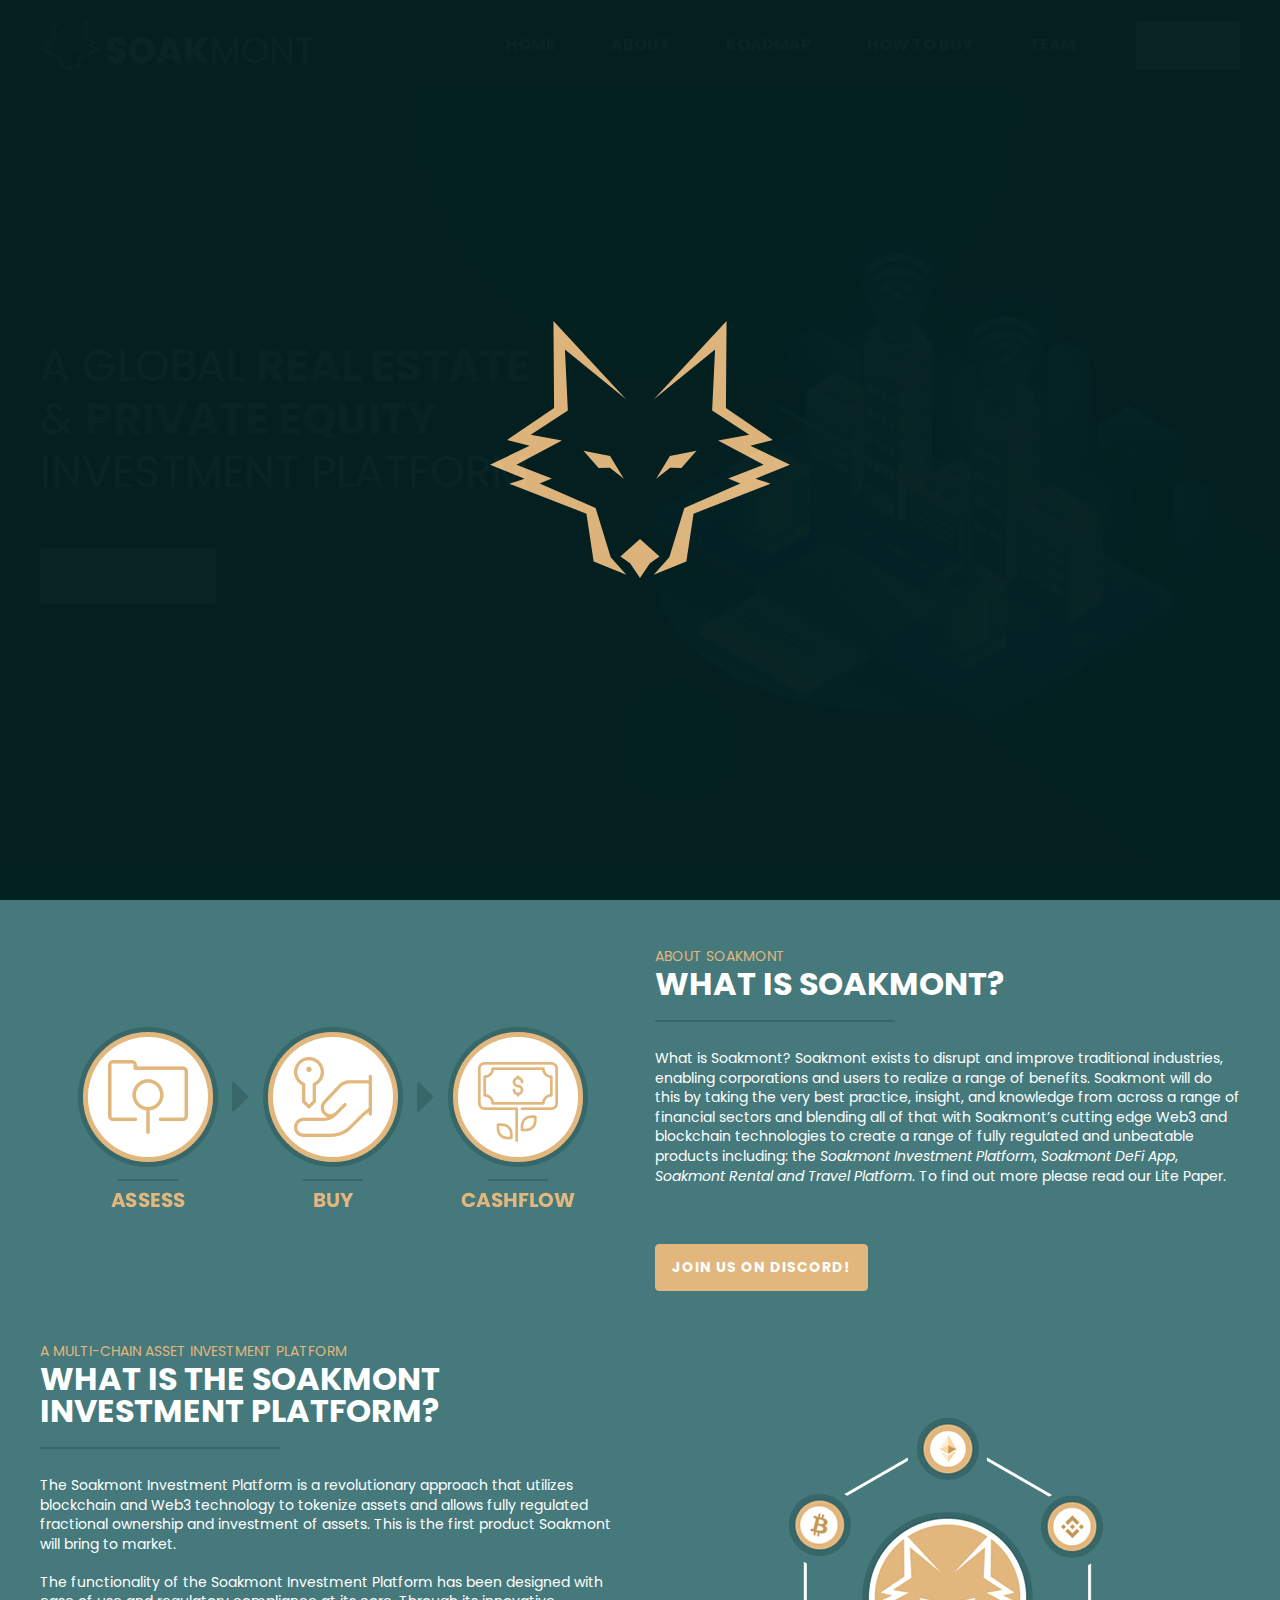
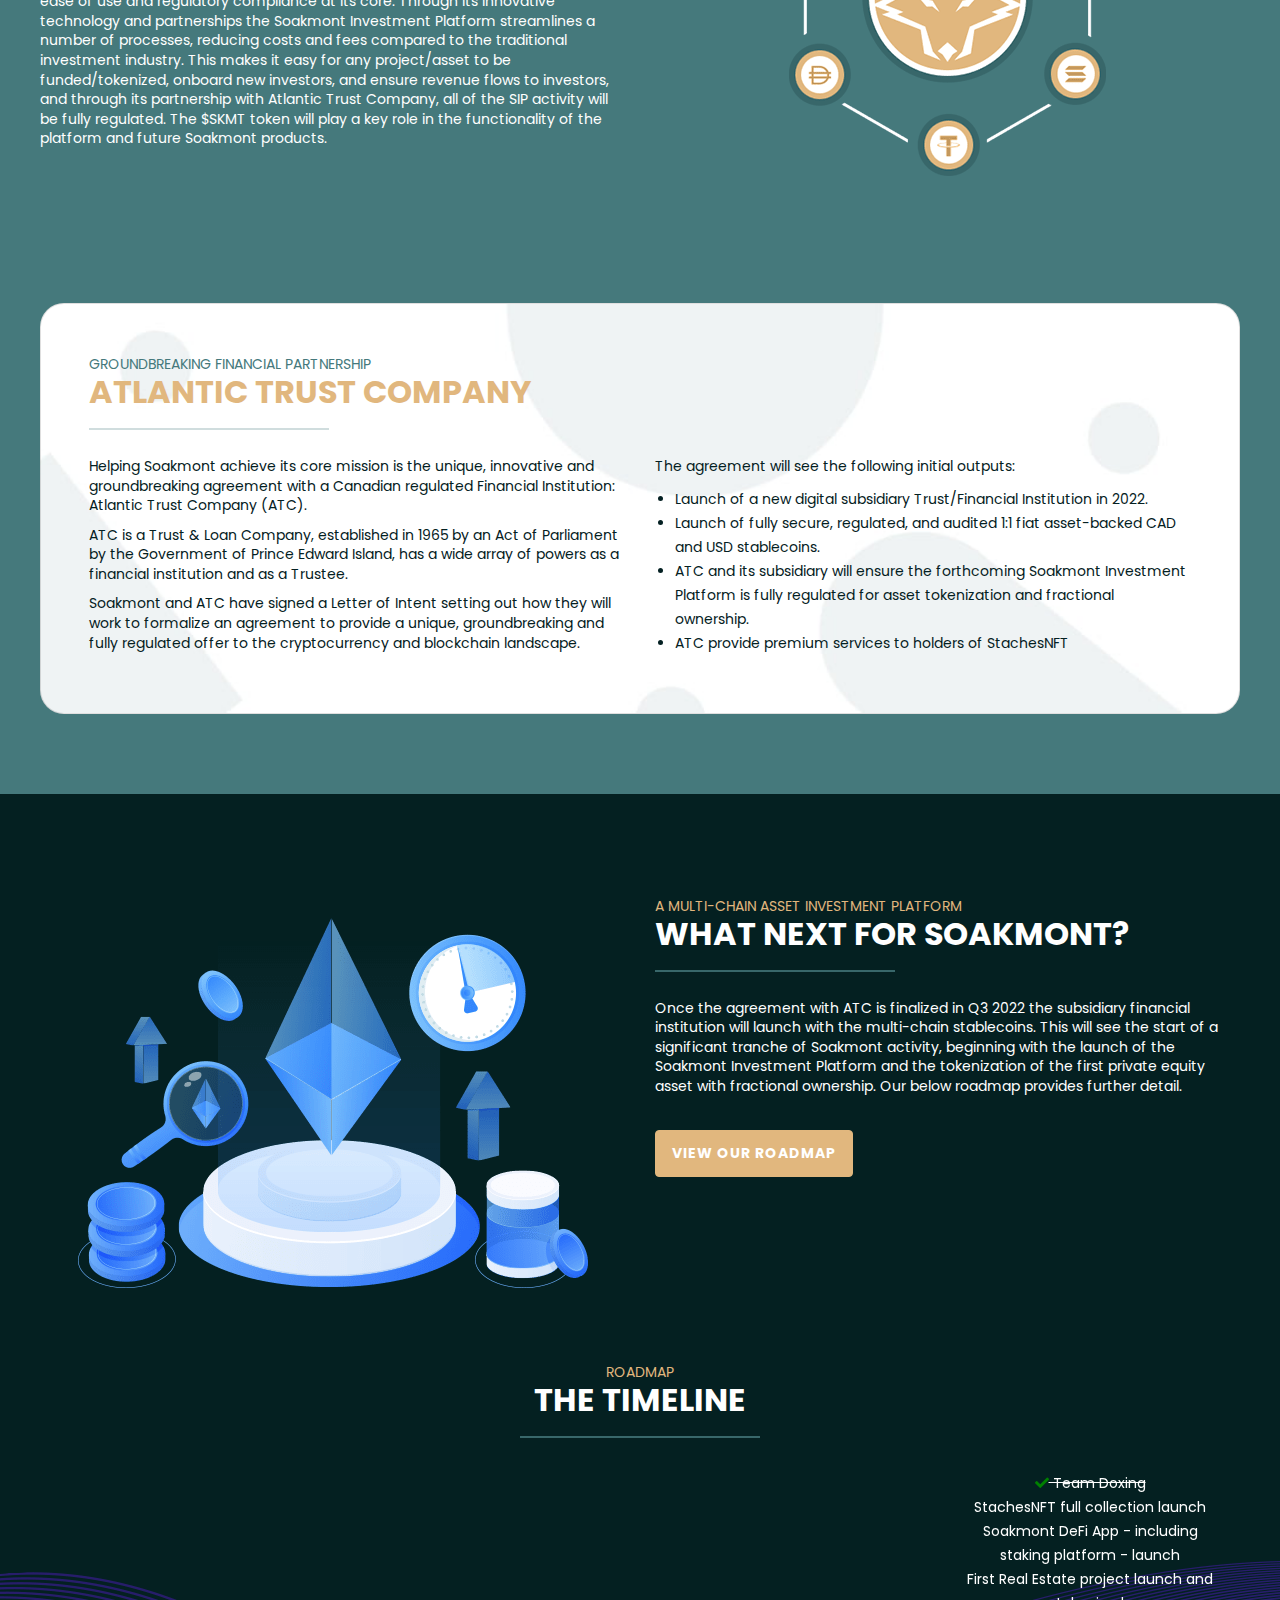
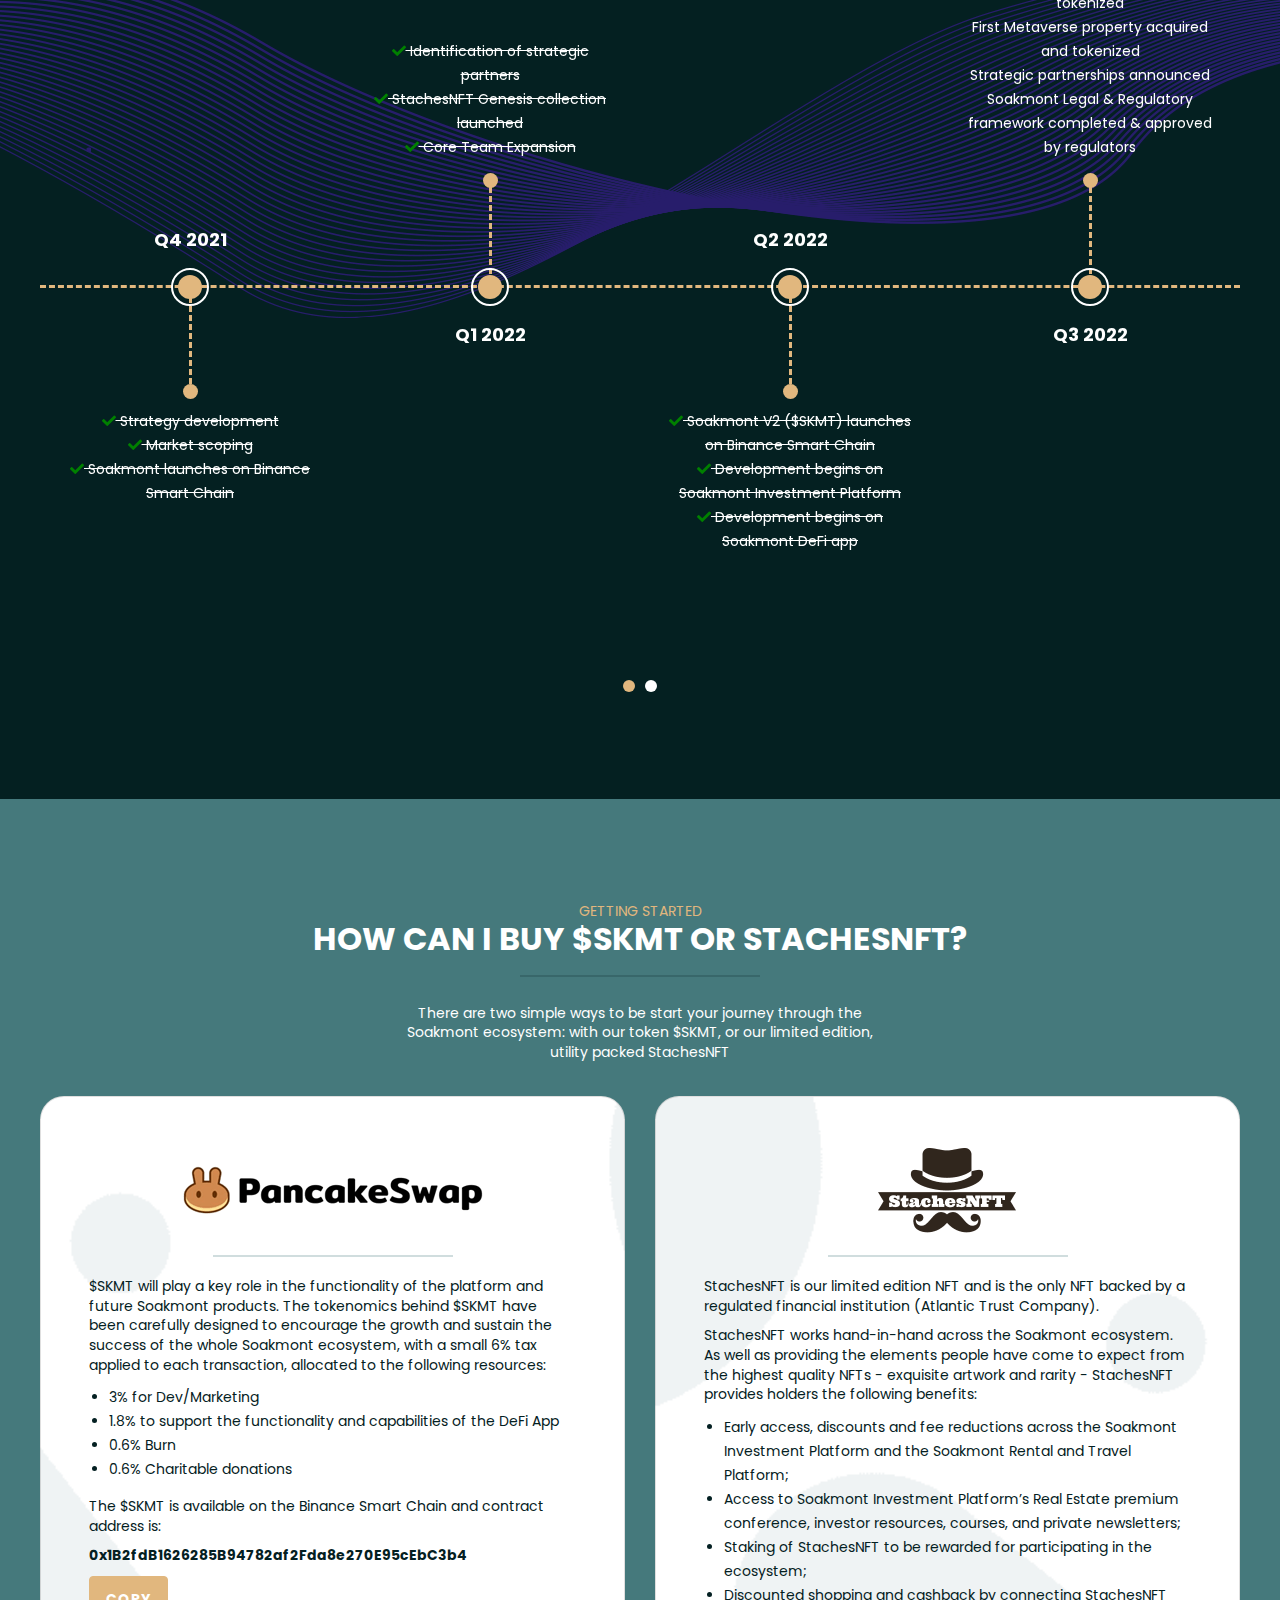
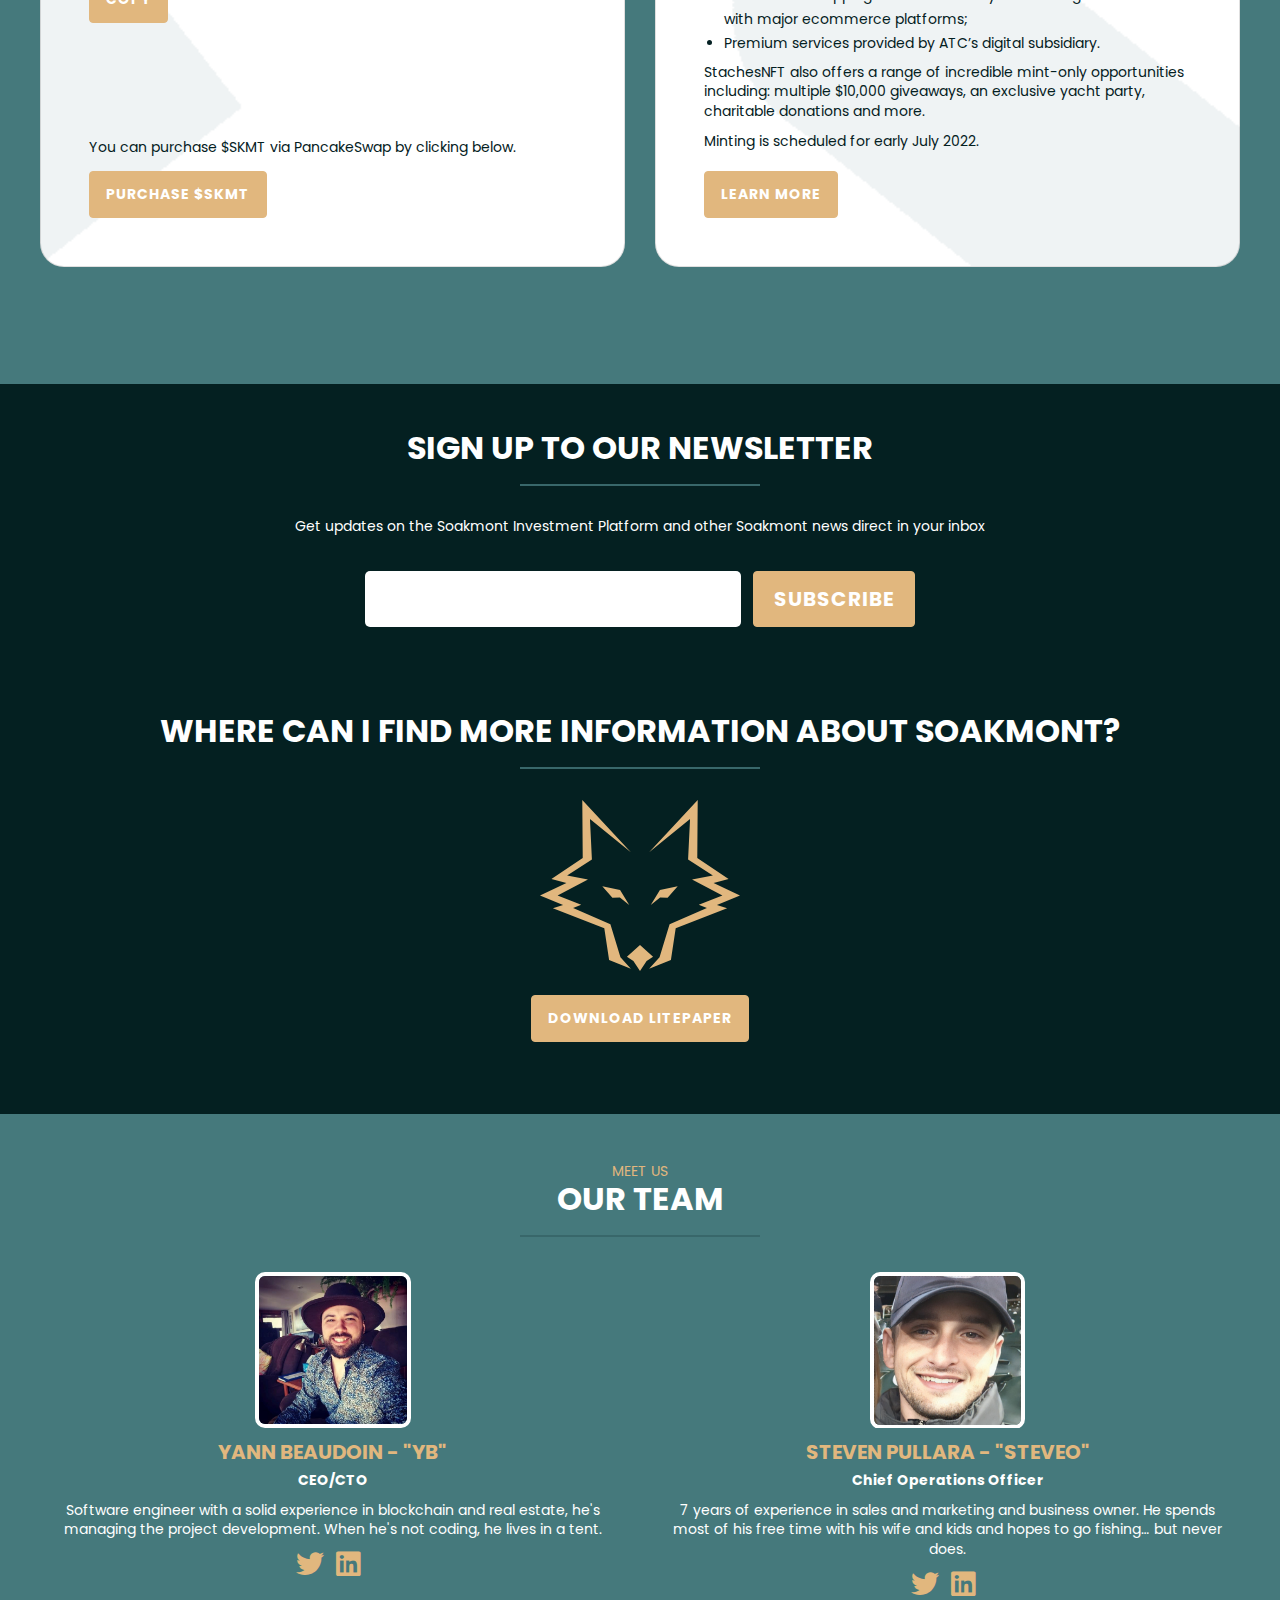
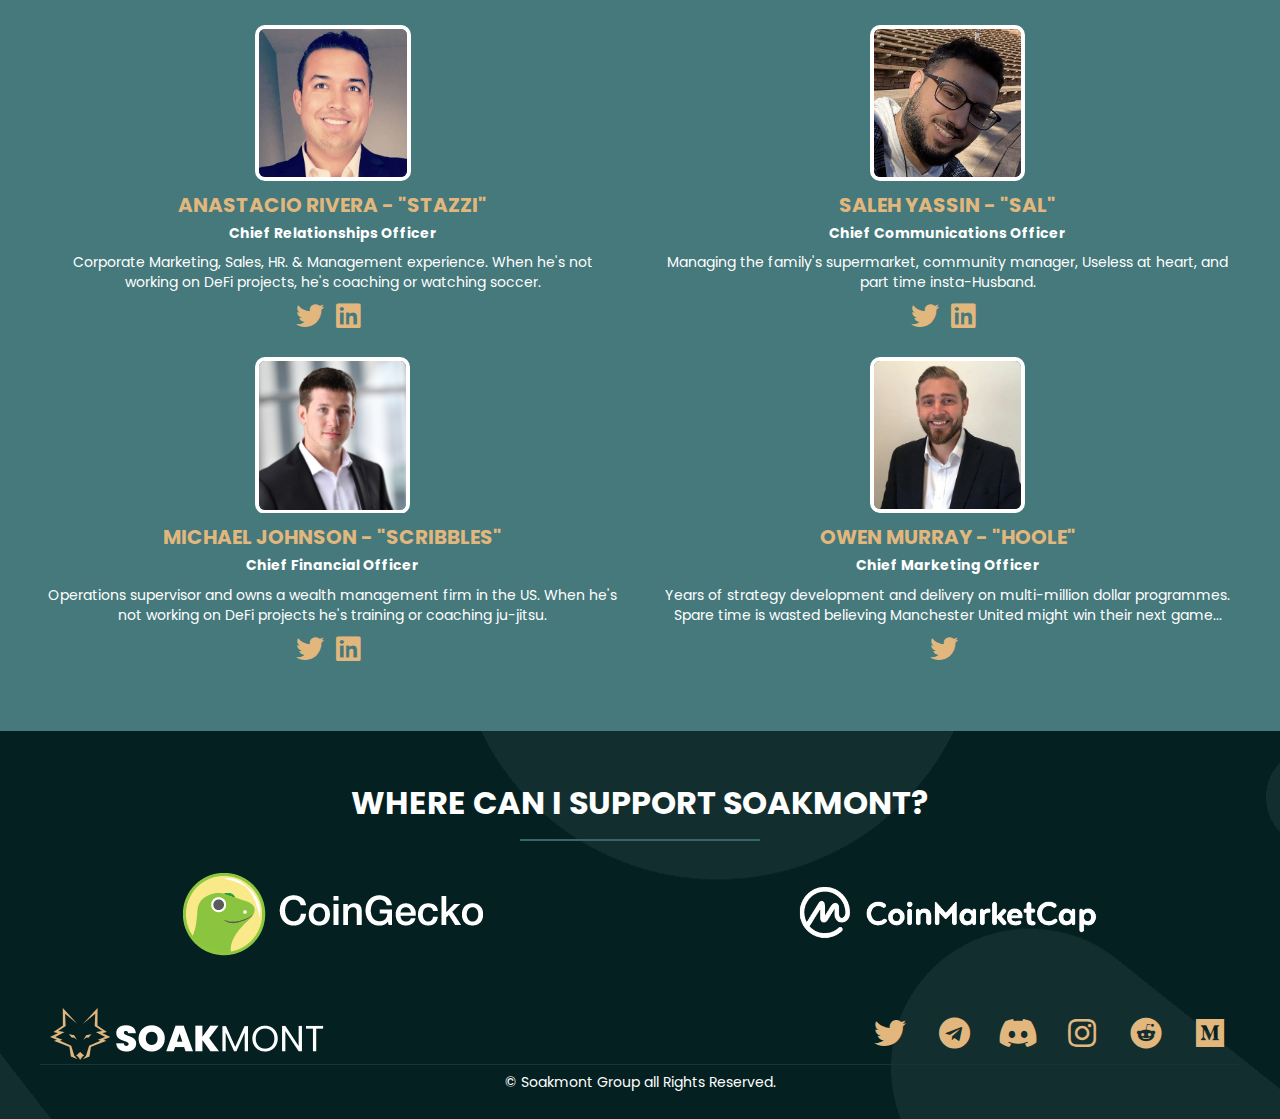
<file: index.html>
<!DOCTYPE html>
<html lang="en">

<head>
	<!-- Basic Page Needs -->
	<meta charset="utf-8">
	<title>Soakmont | Assets Tokenization, Web3 and blockchain solutions</title>
	<meta name="description"
		content="Soakmont Group, Inc - A fintech with ground-breaking regulated financial institution backing. Providing unbeatable Web3 and blockchain solutions.">

	<meta name="og:title" property="og:title" content="Soakmont | Real Estate Tokenization">
	<meta name="og:description" property="og:title"
		content="Soakmont Group, Inc - A fintech with ground-breaking regulated financial institution backing. Providing unbeatable Web3 and blockchain solutions.">
	<meta name="og:image" property="og:image" content="https://soakmont.com/images/soakmont-v2-banner.jpg?v=2">

	<meta name="robots" content="index, follow">
	<link href="https://soakmont.com" rel="canonical">

	<meta name="viewport" content="width=device-width, initial-scale=1, maximum-scale=1">

	<!-- CSS -->
	<link rel="stylesheet" type="text/css" href="css/style.css?v=5">
	<link rel="stylesheet" type="text/css" href="css/color.css?v=5">
	<link rel="stylesheet" type="text/css" href="css/responsive.css?v=5">
	<link rel="stylesheet" type="text/css" href="css/swal2.min.css?v=5">
	<link rel="apple-touch-icon" sizes="180x180" href="apple-touch-icon.png?v=5">
	<link rel="icon" type="image/png" sizes="32x32" href="favicon-32x32.png?v=5">
	<link rel="icon" type="image/png" sizes="16x16" href="favicon-16x16.png?v=5">
	<link rel="manifest" href="site.webmanifest?v=5">
	<link rel="mask-icon" href="safari-pinned-tab.svg?v=5" color="#5bbad5">
	<meta name="msapplication-TileColor" content="#da532c">
	<meta name="theme-color" content="#000000">
	<!-- Global site tag (gtag.js) - Google Analytics -->
	<script async src="https://www.googletagmanager.com/gtag/js?id=G-EM33WZ9K14"></script>
	<script>
		window.dataLayer = window.dataLayer || [];
		function gtag() { dataLayer.push(arguments); }
		gtag('js', new Date());

		gtag('config', 'G-EM33WZ9K14');
	</script>
</head>

<body>

	<!-- Start preloader -->
	<div id="preloader"></div>
	<!-- End preloader -->

	<!-- Top scroll -->
	<div class="top-scroll transition">
		<a href="#banner" class="scrollTo"><i class="fa fa-angle-up" aria-hidden="true"></i></a>
	</div>
	<!-- Top scroll End -->

	<header class="transition">
		<div class="container">
			<div class="row flex-align">
				<div class="col-lg-3 col-md-3 col-8">
					<div class="logo">
						<a href="#banner"><img src="images/img-logo.png" class="transition" alt="Soakmont Logo Real Estate"
								style="max-height: 100px;"></a>
					</div>
				</div>
				<div class="col-lg-9 col-md-9 col-4 text-right">
					<div class="menu-toggle">
						<span></span>
					</div>
					<div class="menu">
						<ul class="d-inline-block">
							<li><a href="#banner" class="scrollTo">Home</a></li>
							<li><a href="#about-section" class="scrollTo">About</a></li>
							<li><a href="#roadmap-section" class="scrollTo">Roadmap</a></li>
							<li><a href="#how-to-buy" class="scrollTo">How to buy</a></li>
							<li><a href="#team-section" class="scrollTo">Team</a></li>
							<div class="signin d-inline-block">
								<a href="https://app.soakmont.com" target="_new" class="btn app-button">App</a>
							</div>
					</div>
				</div>
			</div>
		</div>
	</header>

	<section class="home-banner parallax" id="banner">
		<div class="container">
			<div class="row">
				<div class="col-lg-6 col-md-6 position-u flex-align">
					<div class="banner-contain">
						<div>
							<h1 class="banner-heading">
								A global <span class="emphasis">real estate</span>
								<br />& <span class="emphasis">private equity</span>
								<br />investment platform
							</h1>
							<div class="separator light"></div>
						</div>
						<a href="#about-section" class="btn scrollTo">Learn more</a>
					</div>
				</div>
				<div class="col-lg-6 col-md-6 position-u">
					<div class="banner-img">
						<img src="images/crypto-real-estate.svg" alt="banner">
					</div>
				</div>
			</div>
		</div>
	</section>

	<section id="about-section" class="work-part darkblue ptb-80">
		<div class="container">
			<div class="row">
				<div class="col-md-6 wow fadeInUp d-flex py-4">
					<img class="img-responsive my-auto mx-auto" src="images/img-about-soakmont.png"
						alt="Assess, Buy, Cashflow from Soakmont" />
				</div>
				<div class="col-md-6 wow fadeInUp">
					<div class="section-heading text-left">
						<label class="sub-heading">About Soakmont</label>
						<h2 class="heading-title">What is Soakmont?</h2>
						<div class="separator"></div>
					</div>
					<p class="mb-5">
						What is Soakmont?
						Soakmont exists to disrupt and improve traditional industries, enabling corporations and users to realize a
						range of
						benefits. Soakmont will do this by taking the very best practice, insight, and knowledge from across a range
						of
						financial sectors and blending all of that with Soakmont’s cutting edge Web3 and blockchain technologies to
						create a
						range of fully regulated and unbeatable products including: the <i>Soakmont Investment Platform</i>,
						<i>Soakmont DeFi App</i>,
						<i>Soakmont Rental and Travel Platform</i>. To find out more please read our Lite Paper.
					</p>
					<a href="https://discord.gg/Soakmont" class="btn small" target="_new">Join us on discord!</a>
				</div>
			</div>

			<div class="row my-5">
				<div class="col-md-6 wow fadeInUp mb-5">
					<div class="section-heading text-left">
						<label class="sub-heading">A multi-chain asset investment platform</label>
						<h2 class="heading-title">What is the Soakmont Investment Platform?</h2>
						<div class="separator"></div>
					</div>
					<p class="mb-2">
						The Soakmont Investment Platform is a revolutionary approach that utilizes blockchain and Web3 technology to
						tokenize
						assets and allows fully regulated fractional ownership and investment of assets. This is the first product
						Soakmont will
						bring to market.
					</p>
					<p class="mb-5">
						The functionality of the Soakmont Investment Platform has been designed with ease of use and regulatory
						compliance at
						its core. Through its innovative technology and partnerships the Soakmont Investment Platform streamlines a
						number of
						processes, reducing costs and fees compared to the traditional investment industry. This makes it easy for
						any
						project/asset to be funded/tokenized, onboard new investors, and ensure revenue flows to investors, and
						through its
						partnership with Atlantic Trust Company, all of the SIP activity will be fully regulated. The $SKMT token
						will play a
						key role in the functionality of the platform and future Soakmont products.
					</p>
				</div>
				<div class="col-md-6 wow fadeInUp d-flex text-center">
					<img class="img-responsive my-auto rotation-img mx-auto" src="images/img-caroussel.png"
						alt="Soakmont Crypto Ecosystem" />
				</div>
			</div>

			<div class="row mt-5">
				<div class="col-12 wow fadeInUp">
					<div class="card big-card">
						<div class="section-heading text-left">
							<label class="sub-heading">Groundbreaking Financial Partnership</label>
							<h2 class="heading-title">Atlantic Trust Company</h2>
							<div class="separator light2"></div>
						</div>
						<div class="row">
							<div class="col-12 col-md-6">
								<p>
									Helping Soakmont achieve its core mission is the unique, innovative and groundbreaking agreement with
									a Canadian
									regulated Financial Institution: Atlantic Trust Company (ATC).
								</p>
								<p>
									ATC is a Trust & Loan Company, established in 1965 by an Act of Parliament by the Government of Prince
									Edward Island,
									has a wide array of powers as a financial institution and as a Trustee.
								</p>
								<p>
									Soakmont and ATC have signed a Letter of Intent setting out how they will work to formalize an
									agreement to provide a
									unique, groundbreaking and fully regulated offer to the cryptocurrency and blockchain landscape.
								</p>
							</div>
							<div class="col-12 col-md-6">
								<p>
									The agreement will see the following initial outputs:
								<ul>
									<li>Launch of a new digital subsidiary Trust/Financial Institution in 2022.</li>
									<li>Launch of fully secure, regulated, and audited 1:1 fiat asset-backed CAD and USD stablecoins.</li>
									<li>
										ATC and its subsidiary will ensure the forthcoming Soakmont Investment Platform is fully regulated
										for asset tokenization and fractional ownership.
									</li>
									<li>ATC provide premium services to holders of StachesNFT</li>
								</ul>
								</p>
							</div>
						</div>
					</div>
				</div>
			</div>
		</div>
	</section>

	<section class="pt-100">
		<div class="container">
			<div class="row mb-5">
				<div class="col-md-6 wow fadeInUp d-flex py-4">
					<img class="img-responsive my-auto mx-auto" src="images/img-whats-next.png"
						alt="What is next for Soakmont Real Estate" />
				</div>
				<div class="col-md-6 wow fadeInUp">
					<div class="section-heading text-left">
						<label class="sub-heading">A multi-chain asset investment platform</label>
						<h2 class="heading-title">What next for Soakmont?</h2>
						<div class="separator"></div>
					</div>
					<p class="mb-4">
						Once the agreement with ATC is finalized in Q3 2022 the subsidiary financial institution will launch with
						the
						multi-chain stablecoins. This will see the start of a significant tranche of Soakmont activity, beginning
						with the
						launch of the Soakmont Investment Platform and the tokenization of the first private equity asset with
						fractional
						ownership. Our below roadmap provides further detail.
					</p>
					<a href="#roadmap-section" class="btn small scrollTo">View our roadmap</a>
				</div>
			</div>
		</div>
	</section>
	<section id="roadmap-section" class="timeline skyblue bg-pattern pb-100">
		<div class="container">
			<div class="row">
				<div class="col-md-12 wow fadeInUp">
					<div class="section-heading text-center">
						<label class="sub-heading">roadmap</label>
						<h2 class="heading-title">The Timeline</h2>
						<div class="separator d-inline-block"></div>
					</div>
				</div>
			</div>
			<div id="main-roadmap" class="main-roadmap">
				<div class="row">
					<div class="col-md-12">
						<div class="h-border wow fadeInLeft"></div>
					</div>
				</div>
				<div class="row">
					<div class="col-md-12">
						<div class="roadmap-slider owl-carousel">
							<div class="roadmap wow fadeInLeft">
								<div class="roadmap-box text-center">
									<div class="date-title">Q4 2021</div>
									<div class="map-graphic">
										<div class="small-round"><span></span></div>
										<div class="v-row"></div>
									</div>
									<div class="roadmap-detail-box">
										<ul>
											<li class="strikethrough"><i style="color:green;" class="fa fa-check"></i> Strategy development
											</li>
											<li class="strikethrough"><i style="color:green;" class="fa fa-check"></i> Market scoping</li>
											<li class="strikethrough"><i style="color:green;" class="fa fa-check"></i> Soakmont launches on
												Binance Smart Chain</li>
										</ul>
									</div>
								</div>
							</div>
							<div class="roadmap wow fadeInLeft">
								<div class="roadmap-box text-center">
									<div class="date-title">Q1 2022</div>
									<div class="map-graphic">
										<div class="small-round"><span></span></div>
										<div class="v-row"></div>
									</div>
									<div class="roadmap-detail-box">
										<ul>
											<li class="strikethrough"><i style="color:green;" class="fa fa-check"></i> Identification of
												strategic partners</li>
											<li class="strikethrough"><i style="color:green;" class="fa fa-check"></i> StachesNFT Genesis
												collection launched</li>
											<li class="strikethrough"><i style="color:green;" class="fa fa-check"></i> Core Team Expansion
											</li>
										</ul>
									</div>
								</div>
							</div>
							<div class="roadmap wow fadeInLeft">
								<div class="roadmap-box text-center">
									<div class="date-title">Q2 2022</div>
									<div class="map-graphic">
										<div class="small-round"><span></span></div>
										<div class="v-row"></div>
									</div>
									<div class="roadmap-detail-box">
										<ul>
											<li class="strikethrough"><i style="color:green;" class="fa fa-check"></i> Soakmont V2 ($SKMT)
												launches on Binance Smart Chain</li>
											<li class="strikethrough"><i style="color:green;" class="fa fa-check"></i> Development begins on
												Soakmont Investment Platform</li>
											<li class="strikethrough"><i style="color:green;" class="fa fa-check"></i> Development begins on
												Soakmont DeFi app</li>
										</ul>
									</div>
								</div>
							</div>
							<div class="roadmap wow fadeInLeft">
								<div class="roadmap-box text-center">
									<div class="date-title">Q3 2022</div>
									<div class="map-graphic">
										<div class="small-round"><span></span></div>
										<div class="v-row"></div>
									</div>
									<div class="roadmap-detail-box">
										<ul>
											<li class="strikethrough"><i style="color:green;" class="fa fa-check"></i> Team Doxing</li>
											<!--<li><i style="color:yellow;" class="fa fa-clock"></i>Ramp up development process of Soakmont
												Investment Platform;</li>-->
											<li>StachesNFT full collection launch</li>
											<li>Soakmont DeFi App - including staking platform - launch</li>
											<li>First Real Estate project launch and tokenized</li>
											<li>First Metaverse property acquired and tokenized</li>
											<li>Strategic partnerships announced</li>
											<li>Soakmont Legal & Regulatory framework completed & approved by regulators</li>
											<li></li>
										</ul>
									</div>
								</div>
							</div>
							<div class="roadmap wow fadeInLeft">
								<div class="roadmap-box text-center">
									<div class="date-title">Q4 2022</div>
									<div class="map-graphic">
										<div class="small-round"><span></span></div>
										<div class="v-row"></div>
									</div>
									<div class="roadmap-detail-box">
										<ul>
											<li>Soakmont Investment Platform public launch</li>
											<li>Partnership Banking and DeFi Products launch</li>
											<li>Development begins on Soakmont Rental & Travel Platform</li>
											<li>Multiple Real Estate and Private Equity assets constantly available via Soakmont Investment
												Platform</li>
										</ul>
									</div>
								</div>
							</div>
							<div class="roadmap wow fadeInLeft">
								<div class="roadmap-box text-center">
									<div class="date-title">2023</div>
									<div class="map-graphic">
										<div class="small-round"><span></span></div>
										<div class="v-row"></div>
									</div>
									<div class="roadmap-detail-box">
										<ul>
											<li>Soakmont Rental & Travel Platform launch</li>
											<li>Development begins on next-generation Affiliate network bridging web2 & web3
												$SKMT/Staches Loyalty Program premium partnership with ecommerce merchants</li>
											<li>Roadmap updated throughout 2023</li>
										</ul>
									</div>
								</div>
							</div>
						</div>
					</div>
				</div>
			</div>
		</div>
	</section>

	<section id="how-to-buy" class="darkblue pt-100 pb-45">
		<div class="container">
			<div class="row mb-5">
				<div class="col-12 wow fadeInUp">
					<div class="section-heading text-center">
						<label class="sub-heading">Getting started</label>
						<h2 class="heading-title">How can I buy $SKMT or StachesNFT?</h2>
						<div class="separator"></div>
						<p class="mb-4 mx-auto" style="max-width: 500px;">
							There are two simple ways to be start your journey through the Soakmont ecosystem: with our token $SKMT,
							or our limited
							edition, utility packed StachesNFT
						</p>
					</div>
				</div>
				<div class="col-lg-6 wow fadeInUp text-center mb-4">
					<div class="text-left card card-1 h-100">
						<div style="height: 90px" class="d-flex">
							<img class="img-responsive m-auto" alt="Staches NFT Logo" src="images/img-pancake-swap.png" />
						</div>
						<div class="separator light2 mx-auto"></div>
						<p class="">
							$SKMT will play a key role in the functionality of the platform and future Soakmont products.

							The tokenomics behind $SKMT have been carefully designed to encourage the growth and sustain the success
							of the whole
							Soakmont ecosystem, with a small 6% tax applied to each transaction, allocated to the following resources:
						</p>
						<ul class="mb-3">
							<li>
								3% for Dev/Marketing
							</li>
							<li>
								1.8% to support the functionality and capabilities of the DeFi App
							</li>
							<li>
								0.6% Burn
							</li>
							<li>
								0.6% Charitable donations
							</li>
						</ul>

						<p>The $SKMT is available on the Binance Smart Chain and contract address is:</p>
						<p style="font-weight: bold;" id="contractAddress">0x1B2fdB1626285B94782af2Fda8e270E95cEbC3b4</p>
						<div class="mt-0 mb-4">
							<a href="javascript:void(0);" onclick="copyAddress()" class="btn small" id="copyButton">
								Copy
							</a>
						</div>

						<div class="mt-auto">
							<p class="mb-1">You can purchase $SKMT via PancakeSwap by clicking below.</p>
							<a href="https://pancakeswap.finance/swap?outputCurrency=0x1b2fdb1626285b94782af2fda8e270e95cebc3b4"
								target="_new" class="btn small">
								Purchase $SKMT
							</a>
						</div>
					</div>
				</div>
				<div class="col-lg-6 wow fadeInUp text-center mb-4">
					<div class="text-left card card-2 h-100">
						<div style="height: 90px" class="d-flex">
							<img class="img-responsive m-auto" alt="Staches NFT Logo" src="images/img-stache.png" />
						</div>
						<div class="separator light2 mx-auto"></div>
						<p>StachesNFT is our limited edition NFT and is the only NFT backed by a regulated financial institution
							(Atlantic Trust
							Company).</p>

						<p>StachesNFT works hand-in-hand across the Soakmont ecosystem. As well as providing the elements people
							have come to
							expect from the highest quality NFTs - exquisite artwork and rarity - StachesNFT provides holders the
							following
							benefits:</p>
						<ul class="mb-2">
							<li>
								Early access, discounts and fee reductions across the Soakmont Investment Platform and the Soakmont
								Rental and Travel
								Platform;
							</li>
							<li>
								Access to Soakmont Investment Platform’s Real Estate premium conference, investor resources, courses,
								and private
								newsletters;
							</li>
							<li>
								Staking of StachesNFT to be rewarded for participating in the ecosystem;
							</li>
							<li>
								Discounted shopping and cashback by connecting StachesNFT with major ecommerce platforms;
							</li>
							<li>
								Premium services provided by ATC’s digital subsidiary.
							</li>
						</ul>
						<p>
							StachesNFT also offers a range of incredible mint-only opportunities including: multiple $10,000
							giveaways, an
							exclusive
							yacht party, charitable donations and more.
						</p>
						<p>
							Minting is scheduled for early July 2022.
						</p>
						</p>
						<div class="mt-auto">
							<a href="https://stachesnft.com/" target="_new" class="btn small mt-auto">Learn More</a>
						</div>
					</div>
				</div>
			</div>
		</div>
	</section>
	<section class="py-5" id="newsletter-section">
		<div class="container">
			<div class="row">
				<div class="col-md-12 wow fadeInUp">
					<div class="section-heading text-center pb-1">
						<h2 class="heading-title">Sign up to our newsletter</h2>
						<div class="separator"></div>
					</div>
				</div>
			</div>
			<div class="row">
				<div class="col-12 text-center">
					<p>Get updates on the Soakmont Investment Platform and other Soakmont news direct in your inbox</p>
					<!-- Begin Mailchimp Signup Form -->
					<div id="mc_embed_signup">
						<form
							action="https://soakmont.us17.list-manage.com/subscribe/post?u=fd3cbba0725742d1a77782335&amp;id=c909548c55"
							method="post" id="mc-embedded-subscribe-form" name="mc-embedded-subscribe-form"
							class="validate form-inline my-4 text-center" target="_blank" novalidate>
							<div class="mx-auto">
								<input type="email" value="" name="EMAIL" id="mce-EMAIL" required="required" class="form-control mb-3"
									style="height: 56px;">
								<button class="btn btn-default ml-2 mb-3" type="submit">Subscribe</button>
							</div>
							<div class="row">
								<div id="mce-responses" class="col-12">
									<div class="response" id="mce-error-response" style="display:none"></div>
									<div class="response" id="mce-success-response" style="display:none"></div>
								</div>
							</div>
							<div style="position: absolute; left: -5000px;" aria-hidden="true"><input type="text"
									name="b_fd3cbba0725742d1a77782335_c909548c55" tabindex="-1" value=""></div>
						</form>
					</div>
					<script type='text/javascript' src='//s3.amazonaws.com/downloads.mailchimp.com/js/mc-validate.js'></script>
					<script
						type='text/javascript'>(function ($) { window.fnames = new Array(); window.ftypes = new Array(); fnames[0] = 'EMAIL'; ftypes[0] = 'email'; fnames[1] = 'FNAME'; ftypes[1] = 'text'; fnames[2] = 'LNAME'; ftypes[2] = 'text'; fnames[3] = 'ADDRESS'; ftypes[3] = 'address'; fnames[4] = 'PHONE'; ftypes[4] = 'phone'; fnames[5] = 'BIRTHDAY'; ftypes[5] = 'birthday'; }(jQuery)); var $mcj = jQuery.noConflict(true);</script>
					<!--End mc_embed_signup-->
				</div>
			</div>
		</div>
		<div class="container mt-5">
			<div class="row">
				<div class="col-md-12 wow fadeInUp">
					<div class="section-heading text-center pb-1">
						<h2 class="heading-title">Where can I find more information about Soakmont?</h2>
						<div class="separator"></div>
					</div>
				</div>
			</div>
			<div class="row">
				<div class="col-12 text-center">
					<div class="mt-auto">
						<img style="max-width: 200px;" class="img-responsive d-block mb-4 mx-auto" src="images/icon-gold-light.svg"
							alt="Soakmont Gold Icon" />
						<a href="https://soakmont.com/litepaper.pdf" download class="btn small mt-auto d-inline-block mb-4">Download
							Litepaper</a>
					</div>
				</div>
			</div>
		</div>
	</section>
	<section id="team-section" class="team-part darkblue pt-45 pb-45">
		<div class="container">
			<div class="row">
				<div class="col-md-12 wow fadeInUp">
					<div class="section-heading text-center pb-1">
						<label class="sub-heading">meet us</label>
						<h2 class="heading-title">Our Team</h2>
						<div class="separator"></div>
					</div>
				</div>
			</div>
			<div class="row text-center">
				<div class="team-member col-md-6 col-md-6 wow fadeInLeft pb-45">
					<div class="team-img">
						<img src="images/team/yb.jpg" alt="team member">
					</div>
					<div class="team-des">
						<p class="member-name">Yann Beaudoin - "YB"</p>
						<p class="member-description font-weight-bold">CEO/CTO</p>
						<p class="member-des">
							Software engineer with a solid experience in blockchain and real estate, he's managing the project
							development. When
							he's not coding, he lives in a tent.
						</p>
						<ul class="socials">
							<li>
								<a href="https://twitter.com/O_yb_O" target="_blank"><i class="fab fa-2x fa-twitter"
										aria-hidden="true"></i></a>
								<a href="https://www.linkedin.com/in/yann-beaudoin-a7199432/" target="_blank"><i
										class="fab fa-2x fa-linkedin" aria-hidden="true"></i></a>
							</li>
						</ul>
					</div>
				</div>

				<div class="team-member col-md-6 col-md-6 wow fadeInLeft pb-45">
					<div class="team-img">
						<img src="images/team/steven.png" alt="team member">
					</div>
					<div class="team-des">
						<p class="member-name">Steven Pullara - "STEVEO"</p>
						<p class="member-description font-weight-bold">Chief Operations Officer</p>
						<p class="member-des">
							7 years of experience in sales and marketing and business owner. He spends most of his free time with his
							wife and kids
							and hopes to go fishing… but never does.
						</p>
						<ul class="socials">
							<li><a href="https://twitter.com/SOAKedSteveo" target="_blank"><i class="fab fa-2x fa-twitter"
										aria-hidden="true"></i></a>

								<a href="https://www.linkedin.com/in/steven-pullara-463664241" target="_blank"><i
										class="fab fa-2x fa-linkedin" aria-hidden="true"></i></a>
							</li>
						</ul>
					</div>
				</div>

				<div class="team-member col-md-6 col-md-6 wow fadeInLeft pb-45">
					<div class="team-img">
						<img src="images/team/stazzi.png" alt="team member">
					</div>
					<div class="team-des">
						<p class="member-name">Anastacio Rivera - "Stazzi"</p>
						<p class="member-description font-weight-bold">Chief Relationships Officer</p>
						<p class="member-des">
							Corporate Marketing, Sales, HR. & Management experience. When he's not working on DeFi projects, he's
							coaching or
							watching soccer.
						</p>
						<ul class="socials">
							<li>
								<a href="https://twitter.com/RealStazzi" target="_blank"><i class="fab fa-2x fa-twitter"
										aria-hidden="true"></i></a>
								<a href="https://www.linkedin.com/in/anastaciorivera/" target="_blank"><i class="fab fa-2x fa-linkedin"
										aria-hidden="true"></i></a>
							</li>
						</ul>
					</div>
				</div>

				<div class="team-member col-md-6 col-md-6 wow fadeInLeft pb-45">
					<div class="team-img">
						<img src="images/team/sal.png" alt="team member">
					</div>
					<div class="team-des">
						<p class="member-name">Saleh Yassin - "SAL"</p>
						<p class="member-description font-weight-bold">Chief Communications Officer</p>
						<p class="member-des">
							Managing the family's supermarket, community manager, Useless at heart, and part time insta-Husband.
						</p>
						<ul class="socials">
							<li><a href="https://twitter.com/Readingking3" target="_blank"><i class="fab fa-2x fa-twitter"
										aria-hidden="true"></i></a>
								<a href="https://www.linkedin.com/in/saleh-yassin-05aa2723a/" target="_blank"><i
										class="fab fa-2x fa-linkedin" aria-hidden="true"></i></a>
							</li>
						</ul>
					</div>
				</div>

				<div class="team-member col-md-6 col-md-6 wow fadeInLeft pb-45">
					<div class="team-img">
						<img src="images/team/michael.png" alt="team member">
					</div>
					<div class="team-des">
						<p class="member-name">Michael Johnson - "Scribbles"</p>
						<p class="member-description font-weight-bold">Chief Financial Officer</p>
						<p class="member-des">
							Operations supervisor and owns a wealth management firm in the US. When he's not working on DeFi projects
							he's training
							or coaching ju-jitsu.
						</p>
						<ul class="socials">
							<li>
								<a href="https://twitter.com/Michael11879885" target="_blank"><i class="fab fa-2x fa-twitter"
										aria-hidden="true"></i></a>
								<a href="https://www.linkedin.com/in/michael-johnson-05351a1b0/" target="_blank"><i
										class="fab fa-2x fa-linkedin" aria-hidden="true"></i></a>
							</li>
						</ul>
					</div>
				</div>

				<div class="team-member col-md-6 col-md-6 wow fadeInLeft pb-45">
					<div class="team-img">
						<img src="images/team/owen.jpg" alt="team member">
					</div>
					<div class="team-des">
						<p class="member-name">Owen Murray - "Hoole"</p>
						<p class="member-description font-weight-bold">Chief Marketing Officer</p>
						<p class="member-des">
							Years of strategy development and delivery on multi-million dollar programmes. Spare time is wasted
							believing Manchester United might win their next game...
						</p>
						<ul class="socials">
							<li>
								<a href="Https://twitter.com/owenmurray" target="_blank"><i class="fab fa-2x fa-twitter"
										aria-hidden="true"></i></a>
							</li>
						</ul>
					</div>
				</div>
			</div>
		</div>
	</section>
	<footer class="p-2">
		<div class="container my-5">
			<div class="row">
				<div class="col-md-12 wow fadeInUp">
					<div class="section-heading text-center pb-1">
						<h2 class="heading-title">Where can I support SOAKMONT?</h2>
						<div class="separator"></div>
					</div>
				</div>
			</div>
			<div class="row">
				<div class="col-12 col-md-6 text-center">
					<a href="https://www.coingecko.com/en/coins/soakmont" target="_blank">
						<img src="images/coingecko-white.png" alt="Coingecko Logo" class="img-responsive" style="width: 300px;" />
					</a>
				</div>
				<div class="col-12 col-md-6 text-center">
					<a href="https://coinmarketcap.com/currencies/soakmont/" target="_blank">
						<img src="images/coinmarketcap-white.png" alt="Coingecko Logo" class="img-responsive"
							style="width: 300px;" />
					</a>
				</div>
			</div>
			<!--<div class="row">
						<div class="col-12 col-md-4 text-center">
							<a href="https://coinmarketcap.com/currencies/soakmont/" target="_blank">
								<img src="images/coinmarketcap-white.png" alt="Coingecko Logo" class="img-responsive"
									style="width: 300px;" />
							</a>
						</div>
						<div class="col-12 col-md-4 text-center">
							<a href="https://coinmarketcap.com/currencies/soakmont/" target="_blank">
								<img src="images/coinmarketcap-white.png" alt="Coingecko Logo" class="img-responsive"
									style="width: 300px;" />
							</a>
						</div>
						<div class="col-12 col-md-4 text-center">
							<a href="https://coinmarketcap.com/currencies/soakmont/" target="_blank">
								<img src="images/coinmarketcap-white.png" alt="Coingecko Logo" class="img-responsive"
									style="width: 300px;" />
							</a>
						</div>
					</div>-->
		</div>
		<div class="container">
			<div class="footer">
				<div class="row">
					<div class="col-md-5">
						<div class="footer-logo py-1 text-center text-md-left">
							<img src="images/img-logo.png" alt="Soakmont Logo">
						</div>
					</div>
					<div class="col-md-7">
						<div class="footer-icon py-1 text-center text-md-right">
							<ul>
								<li><a href="https://twitter.com/SoakmontGroup" target="_blank"><i class="fab fa-2x fa-twitter"
											target="_blank" aria-hidden="true"></i></a></li>
								<li><a href="https://t.me/soakmont" target="_blank"><i class="fab fa-2x fa-telegram"
											aria-hidden="true"></i></a></li>
								<li><a href="https://discord.gg/Soakmont" target="_blank"><i class="fab fa-2x fa-discord"
											aria-hidden="true"></i></a></li>
								<li><a href="https://www.instagram.com/soakmontgroup/" target="_blank"><i class="fab fa-2x fa-instagram"
											aria-hidden="true"></i></a></li>
								<li><a href="https://www.reddit.com/r/SOAKmont/" target="_blank"><i class="fab fa-2x fa-reddit"
											aria-hidden="true"></i></a></li>
								<li><a href="https://soakmont-token.medium.com/" target="_blank"><i class="fab fa-2x fa-medium"
											aria-hidden="true"></i></a></li>
							</ul>
						</div>
					</div>
				</div>
			</div>
			<div class="copyright">
				<div class="row">
					<div class="col-12 py-2">
						<p>© Soakmont Group all Rights Reserved.</p>
					</div>
				</div>
			</div>
		</div>
	</footer>

	<script src="js/jquery-3.4.1.min.js"></script>
	<script src="js/bootstrap.min.js"></script>
	<script src="js/swal2.min.js"></script>
	<script src="js/owl.carousel.min.js"></script>
	<script src="js/snap.svg-min.js"></script>
	<script src="js/jquery.listtopie.min.js"></script>
	<script src="js/animation.js"></script>
	<script src="js/custom.js"></script>
	<script>
		function copyAddress() {
			navigator.clipboard.writeText("0x1B2fdB1626285B94782af2Fda8e270E95cEbC3b4");
			document.getElementById("copyButton").textContent = "Text Copied!"
		}
	</script>

</body>

</html>
</file>
<file: css/color.css>
/*_______________________________________________________
// BASIC STYLE  //----------------------------
_______________________________________________________*/
/*---------- General Style ------------*/
body,
html {
  color: #fff;
  background: #042021;
}
a,
a:focus {
  color: #fff;
}
a:hover {
  color: #e1b77e;
}
a.active {
  color: #e1b77e;
}

.btn {
  color: #fff;
  background: #e1b77e;
  border: 1px solid #e1b77e;
  border-color: #e1b77e;
}
.btn:hover {
  color: #fff;
}
.btn:before {
  background: -webkit-radial-gradient(center, ellipse, rgba(225, 183, 126, 0.5) 0%, rgba(0, 0, 0, 0) 80%);
  background: radial-gradient(ellipse at center, rgba(225, 183, 126, 0.5) 0%, rgba(0, 0, 0, 0) 80%);
}
.owl-dot {
  background: #fff !important;
}
.owl-dot.active {
  background: #e1b77e !important;
}

#preloader {
  background: url(../images/icon-gold-light.svg) center no-repeat #042021;
  background-size: 300px auto;
}

.form-control,
.form-control:focus {
  color: #042021;
}
.form-control::-webkit-input-placeholder {
  color: #e1b77e;
}
.form-control::-moz-placeholder {
  color: #e1b77e;
}
.form-control:-ms-input-placeholder {
  color: #e1b77e;
}
.form-control:-moz-placeholder {
  color: #e1b77e;
}
.heading-title-2 span,
.sub-heading {
  color: #e1b77e;
}
.sub-page-banner {
  background-color: #410ca3;
}
.skyblue {
  background-color: #042021;
}
.darkblue {
  background-color: #45797c;
}
.top-scroll {
  background: #e1b77e;
  color: #fff;
}
.top-scroll:hover {
  opacity: 0.6;
}
.top-scroll a {
  color: #fff;
}

/*----- Menu -----*/
.menu ul li a:before {
  background: #e1b77e;
}
header.fixed {
  background: rgb(1.5, 12.4, 13, 0.95);
}
.opener:before,
.opener:after {
  background: #fff;
}
.menu-toggle span,
.menu-toggle span:before,
.menu-toggle span:after {
  background: #fff;
}
header.fixed .menu-toggle span,
header.fixed .menu-toggle span:before,
header.fixed .menu-toggle span:after {
  background: #fff;
}
.menu-toggle.active span {
  background: transparent;
}

/*----- Home Banner -----*/
.home-banner {
  background-color: #042021;
}

/*----- Work Section -----*/
ul.check-list li span {
  background: #fff;
  color: #042021;
}

/*----- Feature Section -----*/
.feature-title:hover {
  color: #e1b77e;
}
.feature-box:hover path.hover {
  fill: #e1b77e;
}

/*----- Timeline Section -----*/
.h-border,
.v-row {
  border-color: #e1b77e;
}
.small-round {
  border-color: #fff;
}
.v-row:before,
.small-round span {
  background: #e1b77e;
}

/*----- Team Section -----*/
.team-img {
  border-color: #45797c;
}
.team-box:hover .team-img {
  border-color: #e1b77e;
}

/*----- Token Sale Section -----*/
.token-graphic-detail ul li:before {
  background: #f85d77;
}
.token-graphic-detail ul li.color-code-2:before {
  background: #5ad6f8;
}
.token-graphic-detail ul li.color-code-3:before {
  background: #f8c04e;
}
.token-graphic-detail ul li.color-code-4:before {
  background: #ac56f7;
}
.token-graphic-detail ul li.color-code-5:before {
  background: #61f89f;
}
.donut {
  color: #042021;
}

/*----- Blog Section -----*/
.blog-date li:before {
  background: #fff;
}
.read-more {
  color: #e1b77e;
}
.read-more:hover {
  color: #fff;
}
.blog-img a:before {
  background: rgb(73 15 180 / 0.5);
}

/*----- FAQ Section -----*/
.Frequently-tabs li a {
  color: #0b9faa;
}
.Frequently-tabs li a.active {
  color: #fff;
}
.Frequently-tabs li a:before {
  background: #e1b77e;
}
.qus-des {
  color: #e1b77e;
}

/*----- Home Page Tow -----*/
.banner-heading-tow span {
  color: #e1b77e;
}
.coin-counter {
  background: #0b9faa;
}
.coin-head {
  color: #e1b77e;
}
.coins-counter-loop li:before,
.coins-counter-loop li:after {
  background: #fff;
}
.coins-counter-loop li span {
  background: #042021;
  color: #fff;
}
.coins-progress {
  background: #042021;
}
.coins-progress span {
  background-color: #e1b77e;
}

/*----- Feature tow -----*/
.feature-box-2 .frontend,
.feature-box-2 .backend {
  background: #0b9faa;
}
.feature-des {
  color: #dadada;
}

/*----- Roadmap Section -----*/
.roadmap-part .v-row,
.roadmap-part .h-border,
.roadmap-des {
  border-color: #e1b77e;
}
.roadmap-part .small-round {
  background: #042021;
}

/*----- team Tow Section -----*/
.team-box-2 {
  background: #fff;
}
.team-member-name a {
  color: #e1b77e;
}
.team-member-name a:hover {
  color: #042021;
}
.team-member-img {
  background-color: #042021;
}
.team-member-img:after {
  background-color: rgba(255, 255, 255, 0.4);
}

/*----- Blog Tow Section -----*/
.blog-part-2 .read-more:hover {
  color: #fff;
}

/*----- FAQ tow Section -----*/
.faq-part-2 .Frequently-tabs li a,
.faq-part-2 .faq-tab,
.accordion-faq-title {
  color: #fff;
  background: #0b9faa;
}
.faq-part-2 .Frequently-tabs li a.active {
  background: #e1b77e;
}
.faq-part-2 .qus-des {
  color: #fff;
}
.accordion-faq-title.active,
.accordion-faq-title:hover {
  color: #fff;
}
.accordion-faq-content {
  background: #0b9faa;
}
.accordion-faq-title:before,
.accordion-faq-title:after {
  background: #fff;
}

/*----- About Page -----*/
.sub-page-banner ul li:before {
  background: #fff;
}
.play-icon span {
  border-color: #042021;
  background: #fff;
  color: #042021;
}
.play-icon:hover span {
  border-color: #fff;
  background: #e1b77e;
  color: #fff;
}
.work-part button.close {
  color: #fff;
}
button.close {
  color: #fff;
}

/*----- blog List Page -----*/
.blog-search input {
  border-color: #e1b77e;
  color: #fff;
}
.blog-search-btn {
  background: #e1b77e;
  color: #fff;
}
.blog-search input::-webkit-input-placeholder {
  color: #e1b77e;
}
.blog-search input::-moz-placeholder {
  color: #e1b77e;
}
.blog-search input:-ms-input-placeholder {
  color: #e1b77e;
}
.blog-search input:-moz-placeholder {
  color: #e1b77e;
}
.blog-search-btn:hover {
  background: #0b9faa;
}
.blog-category {
  background: #0b9faa;
}
.blog-category ul li:before {
  background: #e1b77e;
}
.trending-news-date {
  color: #e1b77e;
}
.blog-tags ul li a {
  background: #0b9faa;
  color: #e1b77e;
}
.blog-tags ul li a:hover {
  background: #e1b77e;
  color: #fff;
}
.archives ul li {
  border-color: #0b9faa;
}
.blog-list-content ul li:before {
  background: #fff;
}
.blog-list-pagination ul li a {
  background: #0b9faa;
}
.blog-list-pagination ul li a:hover,
.blog-list-pagination ul li a.active {
  color: #fff;
  background: #e1b77e;
}

/*----- blog Detail Page -----*/
.blog-detail-content ul li:before {
  background: #fff;
}
.blog-detail-content blockquote {
  background: #0b9faa;
  border-color: #e1b77e;
}
.blog-detail-tag ul li a,
.blog-detail-social ul li a {
  background: #0b9faa;
}
.blog-detail-tag ul li a:hover {
  background: #e1b77e;
  color: #fff;
}
.blog-detail-social ul li a:hover {
  background: #e1b77e;
  color: #fff;
}
.blog-detail-tag-social,
.blog-comment-post-singel {
  border-color: #0b9faa;
}
.comment-date {
  color: #bebebe;
}
.comment-reply {
  background: #e1b77e;
}
.comment-reply:hover {
  color: #fff;
  background: #0b9faa;
}

/*----- Roadmap Page -----*/
.roadmap-center-line {
  border-color: #e1b77e;
}
.roadmap-center-line:before,
.roadmap-center-line:after {
  background: #fff;
}
.roadmap-animated {
  background: #0b9faa;
}
.roadmap-main-content:before {
  border-color: #e1b77e;
}
.roadmap-small-round {
  border-color: #fff;
  background: #042021;
}
.roadmap-small-round:before {
  background: #e1b77e;
}
.roadmap-main .roadmap-detail-box {
  background: #0b9faa;
}
.roadmap-main .roadmap-des {
  color: #fff;
  padding: 0;
}

/*----- Token Sale Page -----*/
.information-token-head {
  color: #e1b77e;
}
.token-sale-counter {
  background: #0b9faa;
}
.token-sale-counter .coins-counter-loop li span {
  background: transparent;
}
.token-sale-counter .coins-counter-loop li .coin-day {
  color: #e1b77e;
}
.token-sale-counter .coins-progress span {
  background: rgb(163, 45, 192);
  background: -moz-linear-gradient(left, rgba(218, 75, 253, 1) 0%, rgba(73, 15, 180, 1) 100%);
  background: -webkit-linear-gradient(left, rgba(218, 75, 253, 1) 0%, rgba(73, 15, 180, 1) 100%);
  background: linear-gradient(to right, rgba(218, 75, 253, 1) 0%, rgba(73, 15, 180, 1) 100%);
  filter: progid:DXImageTransform.Microsoft.gradient( startColorstr='#e1b77e', endColorstr='#042021',GradientType=1 );
}
.token-slide-info:before {
  background: #042021;
}
.token-sale-counter .coins-progress {
  background: #fff;
}
.distribution-title {
  color: #e1b77e;
}

/*----- Contact Page -----*/
.contact-detail li i {
  background: #0b9faa;
}

/*----- Footer Section -----*/
.footer-icon ul li a {
  color: #e1b77e;
  font-size: 16px;
}
.footer-icon ul li a:hover {
  color: #fff;
}
.footer-icon ul li a:hover {
  background: #e1b77e;
}
.footer-link ul li a:hover {
  color: white;
}
.subscribe .form-control {
  background: #0b9faa;
  color: #fff;
}
.subscribe .submit {
  color: #fff;
  background: #e1b77e;
}
.subscribe .form-control::-webkit-input-placeholder {
  color: #e1b77e;
}
.subscribe .form-control::-moz-placeholder {
  color: #e1b77e;
}
.subscribe .form-control:-ms-input-placeholder {
  color: #e1b77e;
}
.subscribe .form-control:-moz-placeholder {
  color: #e1b77e;
}
.subscribe .submit:hover {
  color: #e1b77e;
  background: #042021;
}
.copyright p a {
  color: #e1b77e;
}
.copyright p a:hover {
  color: #fff;
}
.copyright ul li:before {
  background: #0b9faa;
}
.footer {
  border-color: #143639;
}

@media (min-width: 992px) {
  .menu ul li:hover a {
    color: #e1b77e;
  }
  .mega-menu:hover:before {
    color: #e1b77e;
  }
  .menu ul ul li a {
    border-color: #042021 !important;
    color: #fff !important;
  }
  .menu ul ul li.mega-menu:before {
    color: #e1b77e;
  }
  .menu ul ul li:hover > a {
    color: #e1b77e;
  }
  .menu ul ul {
    background: rgb(4, 32, 33, 0.95);
  }
  .menu ul ul li a:before {
    background: #042021;
  }
}
@media (max-width: 991px) {
  .menu {
    background: #042021;
  }
  .signin .btn {
    background: transparent;
  }
  header.fixed .menu-toggle.active span {
    background: transparent;
  }
}

.swal2-styled.swal2-confirm {
  background-color: #e1b77e !important;
}
</file>
<file: css/responsive.css>
@media(max-width: 1200px){
	.container{max-width: 1140px;}
}

@media(max-width: 1199px){
	.container{max-width: 960px;}
	.ptb-100 {padding-top: 80px; padding-bottom: 80px;}
	.ptb-80 {padding-top: 60px; padding-bottom: 60px;}
	.pb-65 {padding-bottom: 50px;}
	.pb-80 {padding-bottom: 50px;}
	.pt-100 {padding-top: 80px;}
	.pb-55 {padding-bottom: 35px;}
	.pb-100 {padding-bottom: 60px;}

	/*----- Home Page -----*/
	.menu ul li{padding: 0px 20px;}
	.menu ul li a{font-size: 14px;}
	.signin {margin-left: 20px;}
	.signin .btn {padding: 9px 20px;}
	.home-banner {padding: 190px 0px 110px 0px;}

	/*----- Home Page Tow -----*/
	.coins-counter-loop li{padding: 0px 15px;}
	.coins-counter-loop li span {width: 65px; height: 65px; line-height: 65px; font-size: 30px;}
	.coins-counter-loop li:before {top: 25px;}
	.coins-counter-loop li:after {top: 37px;}
	.feature-part-2 {padding-bottom: 50px;}
	.feature-box-2 .frontend, .feature-box-2 .backend {padding: 30px;}
	.faq-part-2 .faq-tab {padding: 30px 30px;}
	.accordion-faq-title {padding: 10px 30px;}
	.accordion-faq-title:before{right: 30px;}
	.accordion-faq-title:after {right: 23px;}

	/*----- Roadmap Page -----*/
	.roadmap-main-content{max-width: 347px;}
	.roadmap-content-box {margin-bottom: 100px;}

	/*----- Token Sale Page -----*/
	.token-sale-counter .coins-counter-loop li {padding: 0px 15px;}
	.token-sale-counter .coins-counter-loop li span {font-size: 40px; line-height: 40px;}
	.token-sale-counter .coins-counter-loop li:after{top: 25px;}

}
@media(min-width: 992px){
	/*----- Menu Hover -----*/
	.menu > ul > li:hover > a:before {width: 100%;}
	.menu ul li:hover.mega-menu:before{transform: rotate(180deg);}
	.menu ul li:hover > ul {top: 48px; visibility: visible; opacity: 1;}
	.menu ul li:hover > ul ul {top: 31px; visibility: hidden; opacity: 0;}
	.menu ul ul li:hover ul {top: 0px; visibility: visible; opacity: 1;}
	.menu ul ul li:hover > a {padding-left: 30px;}
	.menu ul ul li:hover > a:before{width: 5px;}
	/*----- Menu Hover End-----*/

	/*----- Mega Menu -----*/
	.menu ul ul{position: absolute; left: 6px; min-width: 250px; text-align: left; z-index: 1; top: 70px; visibility: hidden; opacity: 0; box-shadow: 0px 0px 10px 1px rgb(58, 7, 152, .95); border-radius: 5px;}
	.menu ul ul li{display: block; padding: 0;}
	.menu ul ul li a{display: block; padding: 8px 20px; border-bottom: 1px solid; text-transform: unset; font-size: 15px;}
	.menu ul ul li a:before{content: ""; position: absolute; top: 0; left: 0; width: 0px; height: 100%; transition: all 400ms ease;}
	.menu ul li:last-child a {border-bottom: 0;}
	.menu ul ul ul{left: 100%; top: 0;}
	.mega-menu:before{content: "\f107"; font-family: fontawesome; position: absolute; right: 5px; transition: all 400ms ease; font-size: 20px;}
	.menu ul ul li.mega-menu:before{top: 8px;}
	/*----- Mega Menu End-----*/
}
@media(max-width: 991px){
	.container{max-width: 720px;}
	.ptb-100 {padding-top: 60px; padding-bottom: 60px;}
	.ptb-80 {padding-top: 50px; padding-bottom: 50px;}
	.pb-65 {padding-bottom: 35px;}
	.pt-100 {padding-top: 60px;}
	.pb-80 {padding-bottom: 30px;}
	.pr-75 {padding-right: 25px;}
	.mb-r-30{margin-bottom: 30px;}
	.justify-center-r{justify-content: center; display: flex;}
	.owl-dots {padding-top: 30px;}
	.order-r-1{order: 1;}
	.order-r-2{order: 2;}
	.heading-title {font-size: 35px; padding-bottom: 10px;}
	.heading-title-2 {font-size: 35px;}
	.sub-heading-2 {font-size: 20px;}

	/*----- Home Page -----*/
	header {padding: 20px 0px;}
	.menu {display: none; position: fixed; top: 100px; left: 0; width: 100%; height: 100%; box-shadow: 0px 0px 10px 1px rgb(0 0 0 / 30%);}
	header.fixed .menu{top: 80px;}
	.menu > ul {display: block !important; text-align: left; padding-top: 10px;}
	.menu ul li{display: block; padding: 0; border-bottom: 1px solid #e1b77e;}
	.opener{display: block;}
	.menu-toggle{display: block;}
	.mega-menu:before{content: unset;}
	.menu ul li a{padding: 8px 15px; display: block;}
	.signin {display: block !important; text-align: left; margin: 0;}
	.signin .btn {border: 0; padding: 8px 15px; border-bottom: 1px solid #e1b77e; display: block; text-align: left; border-radius: 0; font-size: 14px;}
	.menu ul ul {padding-top: 0; padding-left: 20px; display: none; transition: unset;}
	.menu ul ul li{border: 0;}
	.menu ul ul li a{border-bottom: 0 !important;     text-transform: unset;}
	.home-banner {padding: 160px 0px 100px 0px;}
	.banner-heading {font-size: 35px;}
	.work-process-title {font-size: 25px;}
	.feature-part {padding-bottom: 30px;}
	.feature-contain {padding-top: 10px;}
	.feature-title {font-size: 20px;}
	.team-part {padding-bottom: 15px;}
	.team-img {width: 125px; height: 125px; margin-bottom: 10px;}
	.token-sale .heading-des {max-width: unset;}
	.ico-apps .heading-des{max-width: 100%;}

	/*----- Home Page Tow -----*/
	.banner-heading-tow {font-size: 35px;}
	.coin-counter {border-radius: 40px; padding: 20px;}
	.coins-counter-loop li {padding: 0px 12px;}
	.coins-counter-loop li span {width: 48px; height: 48px; line-height: 48px; font-size: 24px;}
	.coins-counter-loop li .coin-day{font-size: 12px;}
	.coins-counter-loop li:before {top: 17px;}
	.coins-counter-loop li:after {top: 27px;}
	.coins-counter-loop {padding-bottom: 20px;}
	.coins-progress{margin-bottom: 30px;}
	.roadmap-des{padding: 0px 10px;}
	.ico-apps-2 .heading-des{max-width: 100%;}
	.ico-apps-2 .ico-apps-img {margin-top: 30px;}
	.accordion-faq-title:before {right: 20px;}
	.accordion-faq-title:after {right: 13px;}

	/*----- About Page -----*/
	.sub-page-banner {padding-top: 120px; padding-bottom: 80px;}
	.about-main .work-process-title{max-width: 100%;}
	.about-main .work-des{max-width: 100%;}

	/*----- Blog List Page -----*/
	.blog-search {margin-top: 50px;}

	/*----- Blog Detail Page -----*/
	.blog-detail-tag ul li a {padding: 8px 20px;}

	/*----- Roadmap Page -----*/
	.roadmap-main-content {max-width: 300px; padding: 10px 15px;}
	.roadmap-main-content:before{width: 45px; left: -45px;}
	.roadmap-content-box:nth-child(2n + 0) .roadmap-main-content:before {right: -45px;}
	.roadmap-small-round{width: 24px; height: 24px; left: -57px;}
	.roadmap-small-round:before{width: 13px; height: 13px;}
	.roadmap-content-box:nth-child(2n + 0) .roadmap-small-round {right: -57px;}

	/*----- Contact Page -----*/
	.contact-form .blog-comment-heading {font-size: 25px;}
	.contact-map #map {width: 100%; height: 350px;}

	/*----- Token Sale Page -----*/
	.token-sale-counter{margin-bottom: 30px;}

	/*----- Footer -----*/
	footer.bg-pattern{padding-bottom: 30px;}
	.subscribe {padding-top: 30px;}
	.copyright {padding-top: 30px;}
	.copyright p {text-align: center;}
	.copyright ul {text-align: center; margin-top: 20px;}
}

@media(max-width: 767px){
	.btn {padding: 6px 15px;}
	.ptb-100 {padding-top: 40px; padding-bottom: 40px;}
	.ptb-80 {padding-top: 25px; padding-bottom: 25px;}
	.pt-100 {padding-top: 40px;}
	.pb-45 {padding-bottom: 40px;}
	.heading-title {font-size: 25px;}
	.section-heading {display: block;}
	.heading-title-2 {font-size: 30px; padding-bottom: 10px;}
	.sub-heading-2 {font-size: 18px;}

	/*----- Home Page -----*/
	.logo{max-width: 200px;}
	.menu-toggle{right: 15px;}
	.home-banner {padding: 120px 0px 50px 0px;}
	.banner-contain {text-align: center; margin: 0 auto 30px;}
	.banner-heading {font-size: 36px;}
	.work-process-title {font-size: 20px;}
	.work-process-title {margin-top: 30px;}
	.feature-part {padding-bottom: 10px;}
	.feature-box {max-width: 100%; text-align: center;}
	.team-part {padding-bottom: 0px;}
	.team-box {display: inline-block; width: 100%; text-align: center;}
	.team-img {margin: 0 auto; float: unset; margin-bottom: 10px;}
	.team-des {width: 100%; padding-left: 0;}
	.faq-part .nav-tabs li{margin-bottom: 20px;}
	.work-box img{max-width: 90%;}
	.work-box-bg{max-width: 90%;}

	/*----- Home Page Tow -----*/
	.home-banner-2 {padding-top: 30px; min-height: 710px;}
	.banner-tow-content {text-align: center; margin-bottom: 30px;}
	.coin-counter{float: unset;}
	.banner-heading-tow {font-size: 30px;}
	.coins-counter-loop li {padding: 0px 9px;}
	.coins-counter-loop li span {width: 45px; height: 45px; line-height: 45px; font-size: 20px;}
	.coins-counter-loop li .coin-day {font-size: 11px;}
	.coin-start {font-size: 18px; padding-bottom: 10px;}
	.coin-head {margin-bottom: 15px;}
	.coins-progress {height: 10px;}
	.about-img {margin-bottom: 15px;}
	.feature-box-2 .frontend, .feature-box-2 .backend {padding: 15px;}
	.feature-part-2 {padding-bottom: 10px;}
	.roadmap-part .main-roadmap {margin-top: 40px;}
	.token-sale-2 .token-graphic-detail {padding-left: 0;}
	.graph-logo img{max-width: 120px;}
	.faq-part-2 .Frequently-tabs li {padding: 0px 5px; margin-bottom: 10px;}
	.faq-part-2 .Frequently-tabs li a {padding: 5px 10px;}
	.Frequently-tabs{padding-bottom: 20px;}
	.faq-part-2 .faq-tab {padding: 15px 15px;}
	.accordion-faq-title {padding: 10px 30px 10px 15px; white-space: nowrap; overflow: hidden; text-overflow: ellipsis; font-size: 16px;}
	.accordion-faq-title:before {right: 17px;}
	.accordion-faq-title:after {right: 10px;}

	/*----- About Page -----*/
	.sub-page-banner {padding-top: 100px; padding-bottom: 60px;}
	.sub-banner-title {font-size: 30px;}
	.sub-page-banner ul li {font-size: 14px; padding: 0px 15px;}
	.play-icon span {width: 70px; height: 70px; line-height: 50px; border: 10px solid; font-size: 25px; padding-left: 4px;}
	.about-main .work-process-title {margin-top: 0;}

	/*----- Blog List Page -----*/
	.blog-list-title {font-size: 20px;}

	/*----- Blog Detail Page -----*/
	.blog-detail-content h2 {font-size: 22px;}
	.blog-detail-content blockquote {padding: 20px 20px;}
	.blog-detail-tag ul { display: block; padding-left: 0; margin-top: 5px;}
	.blog-detail-tag ul li a {padding: 8px 18px;}
	.blog-detail-social {text-align: left !important; margin-top: 20px;}
	.blog-comment-box li {display: inline-block;}
	.comment-user {width: 50px;}
	.blog-comment-content {width: calc(100% - 50px);}
	.blog-detail-tag-social {padding-bottom: 20px; margin-bottom: 20px;}
	.blog-comment-post-singel {padding-bottom: 0px; margin-bottom: 20px;}
	.blog-comment-post-singel .blog-comment-box li{margin-bottom: 20px;}
	.blog-comment-heading {font-size: 20px;}
	.commenter {font-size: 16px;}
	.comment-reply {position: unset; margin-top: 10px;}

	/*----- Roadmap Page -----*/
	.roadmap-main-graph{display: none;}
	.roadmap-main .main-roadmap{display: block;}

	/*----- Contact Page -----*/
	.contact-form .blog-comment-heading{padding-top: 30px;}

	/*----- Token Sale Page -----*/
	.distribution-title{padding-bottom: 20px;}
	.token-distribut {padding-bottom: 40px;}
	.col-md-6:last-child .token-distribut{padding-bottom: 0;}
	.token-sale-counter{padding: 15px;}

	/*----- Footer -----*/
	.subscribe {padding-top: 0;}
	.footer-link ul li {width: 50%;}

}

@media(max-width: 480px){
	/*----- Token Sale Page -----*/
	.token-sale-counter .coins-counter-loop li {padding: 0px 6px;}
	.token-sale-counter .coins-counter-loop li span {font-size: 20px; line-height: 20px;}
	.token-sale-counter .coins-counter-loop li .coin-day {font-size: 14px; padding-top: 3px;}
	.information-token li{margin: 15px 0px; text-align: center;}
	.information-token li label{width: 100%;}
	.information-token li span {float: unset; width: 100%;}

}

@media(max-width: 374px){
	/*----- Home Page -----*/
  .graph-logo img {
    display:none;
  }
	.listtopie-svg {width: 280px; height: 280px;}
	.token-graph-right{height: 300px;}
	.listtopie-initialized {display: flex; justify-content: center;}
}
</file>
<file: css/style.css>
@import url('../css/font-awesome.min.css');
@import url('../css/bootstrap.min.css');
@import url('../css/owl.carousel.css');
@import url('../css/jquery.listtopie.css');
@import url('../css/animations.css');

/* 
* Google Fonts

* BASIC STYLE
  - General Style    
  - Headings Style    
  - Button Style    
  - Form Style   

* HEADER

* CONTANT
  - Banner Section
  - Work Section
  - Feature Section
  - Timeline Section
  - Team Section
  - Token Sale Section
  - Blog Section
  - Ico Apps
  - FAQ Section
  - Home Tow Page
  - About Page
  - Blog List Page
  - Blog Detail Page
  - Team Page
  - Feature Page
  - Roadmap Page
  - Contact Page
  - Token Sale Page

* FOOTER
*/

@import url('https://fonts.googleapis.com/css2?family=Poppins:wght@400;500;600;700&display=swap');

/*_______________________________________________________
// BASIC STYLE  //----------------------------
_______________________________________________________*/

/*---------- General Style ------------*/
* {
  box-sizing: border-box;
}
body,
html {
  height: 100%;
  margin: 0;
  padding: 0;
}
body {
  line-height: 24px;
  font-size: 14px;
  font-family: 'Poppins', sans-serif;
  font-weight: 400;
  letter-spacing: 0px;
}
img {
  height: auto;
  max-width: 100%;
}
a,
a:focus,
button:focus {
  outline: none !important;
  text-decoration: none;
  box-shadow: unset !important;
}
a:hover {
  text-decoration: none;
}
ul,
li,
label,
span {
  list-style: none;
  padding: 0;
  margin: 0;
}
p {
  padding: 0 0 10px;
  margin: 0;
  line-height: 1.4;
  font-weight: normal;
}
input:focus {
  outline: unset;
  box-shadow: 0px 0px 10px 1px rgb(0, 0, 0, 0.5);
}
.transition,
.btn,
.form-control,
a,
input,
button {
  transition: all 0.4s ease 0s;
  -moz-transition: all 0.4s ease 0s;
  -webkit-transition: all 0.4s ease 0s;
  -o-transition: all 0.4s ease 0s;
}
.container {
  max-width: 1230px;
}
.position-u {
  position: unset;
}
.position-r {
  position: relative;
}
.flex-align {
  display: flex;
  align-items: center;
}
.flex-bottom {
  display: flex;
  align-items: flex-end;
}
.justify-center {
  justify-content: center;
  display: flex;
}
.sub-heading {
  font-size: 14px;
  font-weight: normal;
  text-transform: uppercase;
  font-family: 'Poppins', sans-serif;
}
.heading-title {
  margin-bottom: 0;
  line-height: 1;
  font-size: 32px;
  font-weight: bold;
  text-transform: uppercase;
}
.heading-des {
  max-width: 580px;
  margin: 0 auto;
}
.heading-title-2 {
  font-size: 45px;
  font-weight: 600;
}
.sub-heading-2 {
  font-size: 30px;
  font-weight: 600;
}
.z-index-2 {
  z-index: 2;
}
.white-space {
  white-space: nowrap;
}
.clear {
  clear: both;
}
.top-scroll {
  position: fixed;
  visibility: hidden;
  border-radius: 5px;
  z-index: 999;
  opacity: 0;
  bottom: 15px;
  right: 15px;
  width: 35px;
  height: 35px;
  text-align: center;
  line-height: 32px;
  font-size: 26px;
}
.top-scroll.fixed {
  visibility: visible;
  opacity: 1;
}

.ptb-100 {
  padding-top: 100px;
  padding-bottom: 100px;
}

.ptb-80 {
  padding-top: 80px;
  padding-bottom: 80px;
}

.pt-10 {
  padding-top: 10px;
}
.pt-15 {
  padding-top: 15px;
}
.pt-25 {
  padding-top: 25px;
}
.pt-45 {
  padding-top: 45px;
}
.pt-100 {
  padding-top: 100px;
}
.pb-100 {
  padding-bottom: 100px;
}

.pr-75 {
  padding-right: 75px;
}

.pb-10 {
  padding-bottom: 10px;
}
.pb-15 {
  padding-bottom: 15px;
}
.pb-20 {
  padding-bottom: 20px;
}
.pb-25 {
  padding-bottom: 25px;
}
.pb-40 {
  padding-bottom: 40px;
}
.pb-45 {
  padding-bottom: 45px;
}
.pb-55 {
  padding-bottom: 55px;
}
.pb-65 {
  padding-bottom: 65px;
}
.pb-80 {
  padding-bottom: 80px;
}
.pb-100 {
  padding-bottom: 100px;
}

.mb-15 {
  margin-bottom: 15px;
}
.mb-20 {
  margin-bottom: 20px;
}
.mb-30 {
  margin-bottom: 30px;
}
.mb-45 {
  margin-bottom: 45px;
}

.emphasis {
  font-weight: bold;
  color: #e1b77e;
}

/* - Headings Style   //---------------- */
h1,
h2,
h3,
h4,
h5,
h6 {
  margin: 0;
  padding: 0;
  font-family: 'Poppins', sans-serif;
  font-weight: 700;
}

/*----- Button Style -----*/
.btn {
  font-family: 'Poppins', sans-serif;
  font-size: 20px;
  font-weight: bold;
  text-transform: uppercase;
  letter-spacing: 1px;
  border: 1px solid;
  padding: 12px 20px;
  border-radius: 4px;
  position: relative;
  -webkit-transform: translateY(0px);
  transform: translateY(0px);
}
.btn:hover {
  -webkit-transform: translateY(-5px);
  transform: translateY(-5px);
}
.btn:before {
  content: '';
  pointer-events: none;
  position: absolute;
  z-index: -1;
  top: 100%;
  left: 5%;
  height: 10px;
  width: 90%;
  opacity: 0;
  -webkit-transition-property: transform, opacity;
  transition-property: transform, opacity;
  transition: all 400ms ease;
}
.btn.btn-2 {
  border-radius: 50px;
}
.btn:hover:before {
  opacity: 1;
  -webkit-transform: translateY(5px);
  transform: translateY(5px);
}

.btn.small {
  font-size: 14px;
  padding: 12px 16px;
}
.owl-dots {
  padding-top: 50px;
  text-align: center;
}
.owl-dot {
  width: 12px;
  height: 12px;
  margin: 0px 5px;
  border-radius: 100%;
}

/*----- Form Style -----*/
.form-group {
  margin-bottom: 20px;
}
.form-control {
  border-radius: 5px;
  border: 0;
  height: unset;
  padding: 13px 30px;
}
textarea.form-control {
  min-height: 170px;
}
.form-control:focus {
  outline: none;
  box-shadow: 0px 0px 10px 1px rgb(58, 7, 152, 0.95);
}

/* preloader */
#preloader {
  position: fixed;
  left: 0px;
  top: 0px;
  width: 100%;
  height: 100%;
  z-index: 9999;
  background-size: 80px;
}

/*----- Header -----*/
header {
  padding: 20px 0px;
  position: fixed;
  width: 100%;
  top: 0;
  left: 0;
  z-index: 999;
  background-color: rgba(3, 31, 34, 0.75);
}
.logo img:hover {
  opacity: 0.5;
}
.menu {
  display: flex;
  align-items: center;
  justify-content: flex-end;
}
.menu ul li {
  display: inline-block;
  padding: 0px 26px;
  position: relative;
}
.menu ul li a {
  font-weight: 700;
  text-transform: uppercase;
  font-size: 16px;
  position: relative;
  padding: 10px 0px 30px 0px;
}
.signin {
  margin-left: 30px;
}
.signin .btn {
  padding: 9px 30px;
}
.menu > ul > li > a:before {
  content: '';
  position: absolute;
  bottom: 20px;
  left: 0;
  width: 0;
  height: 2px;
  transition: all 400ms ease;
}
.opener {
  display: none;
  position: absolute;
  top: 20px;
  right: 15px;
  width: 18px;
  height: 18px;
  transform: translateY(-50%);
  z-index: 1;
}
.opener:before {
  content: '';
  position: absolute;
  top: 50%;
  right: 1px;
  width: 16px;
  height: 2px;
  transform: translateY(-50%);
}
.opener:after {
  content: '';
  position: absolute;
  top: 50%;
  right: 8px;
  width: 2px;
  height: 16px;
  transform: translateY(-50%);
  transition: all 400ms ease;
}
.menu-toggle {
  display: none;
  width: 26px;
  height: 18px;
  position: absolute;
  top: 50%;
  right: 0;
  transform: translateY(-50%);
}
.menu-toggle span,
.menu-toggle span:before,
.menu-toggle span:after {
  position: absolute;
  left: 50%;
  width: 100%;
  height: 2px;
  content: '';
  transition: all 400ms ease;
}
.menu-toggle span {
  top: 50%;
  transform: translate(-50%, -50%);
}
.menu-toggle span:before {
  top: -8px;
  transform: translate(-50%);
}
.menu-toggle span:after {
  top: 8px;
  transform: translate(-50%);
}
.menu-toggle.active span:before {
  top: 0px;
  transform: translate(-50%) rotate(-45deg);
}
.menu-toggle.active span:after {
  top: 0px;
  transform: translate(-50%) rotate(45deg);
}
.opener.active:after {
  transform: rotate(90deg);
  top: 1px;
}

/*----- Sticky Header -----*/
header.fixed {
  padding: 15px 0px;
}
/*----- Sticky Header End -----*/
/*----- Header End -----*/

/*_______________________________________________________
// Home Page Style  //----------------------------
_______________________________________________________*/
/*----- Home Banner -----*/
.home-banner {
  padding: 220px 0px 140px 0px;
  overflow: hidden;
  background: url(../images/banner-bg.png) no-repeat center / cover;
  background-attachment: fixed;
}
.banner-heading {
  font-size: 44px;
  text-transform: uppercase;
  font-weight: normal;
}
.banner-des {
  font-size: 16px;
  margin-bottom: 30px;
}
.banner-img {
  animation: MoveUpDown 2s linear infinite;
}
@keyframes MoveUpDown {
  0% {
    position: relative;
    top: 0;
  }
  50% {
    position: relative;
    top: 10px;
  }
  100% {
    position: relative;
    top: 0;
  }
}
/*----- Home Banner End -----*/

/*----- Work Section -----*/
.work-part {
  overflow: hidden;
}
.work-process-title {
  font-size: 30px;
  max-width: 500px;
  font-weight: 600;
}
.work-des {
  max-width: 480px;
}
ul.check-list {
  max-width: 500px;
}
ul.check-list li {
  padding-bottom: 12px;
  display: inline-block;
  width: 100%;
}
ul.check-list li:last-child {
  padding-bottom: 0;
}
ul.check-list li span {
  width: 18px;
  height: 18px;
  line-height: 18px;
  border-radius: 100%;
  display: block;
  text-align: center;
  float: left;
  position: relative;
  top: 4px;
}
ul.check-list li p {
  padding-left: 10px;
  width: calc(100% - 18px);
  float: left;
}
.work-box-bg {
  background: url(../images/sprinkles.png);
  background-position: center;
  background-repeat: no-repeat;
  position: absolute;
  top: 0;
  left: 0;
  width: 100%;
  height: 100%;
  animation: ripple 5s infinite;
  transition: all 400ms ease;
}
.work-box img {
  position: relative;
}
.rotation-img {
  -webkit-animation: rotation 15s infinite linear;
}
@keyframes ripple {
  0% {
    transform: scale(0.8);
  }
  50% {
    transform: scale(1.2);
  }
  100% {
    transform: scale(0.8);
  }
}
@-webkit-keyframes rotation {
  from {
    -webkit-transform: rotate(0deg);
  }
  to {
    -webkit-transform: rotate(359deg);
  }
}
/*----- Work Section End -----*/

/*----- Feature Section -----*/
.bg-pattern {
  background: url(../images/wave.png);
  background-position: center 200px;
  background-repeat: no-repeat;
}
.feature-box {
  max-width: 300px;
}
.feature-icon img {
  transition: all 400ms ease;
}
.feature-box:hover .feature-icon img {
  opacity: 0.5;
}
.feature-title {
  font-size: 24px;
  font-weight: 600;
}
/*----- Feature Section End -----*/

/*----- Timeline Section -----*/
.main-roadmap {
  overflow: hidden;
}
.main-roadmap .owl-carousel .owl-stage-outer {
  overflow: unset;
}
.h-border {
  border-bottom: 3px dashed;
  margin-top: 420px;
}
.date-title {
  font-size: 18px;
  font-weight: 700;
  position: absolute;
  top: -60px;
  width: 100%;
  left: 0;
}
.small-round {
  width: 38px;
  height: 38px;
  border: 2px solid;
  border-radius: 100%;
  position: absolute;
  top: -20px;
  left: 50%;
  transform: translate(-50%);
  z-index: 1;
}
.small-round span {
  width: 24px;
  height: 24px;
  border-radius: 100%;
  position: absolute;
  left: 50%;
  top: 50%;
  transform: translate(-50%, -50%);
  z-index: 1;
}
.v-row {
  border-left: 3px dashed;
  height: 96px;
  position: relative;
  left: 50%;
  margin-left: -1px;
}
.v-row:before {
  content: '';
  width: 15px;
  height: 15px;
  border-radius: 100%;
  position: absolute;
  bottom: -15px;
  left: -9px;
}
.roadmap-detail-box {
  max-width: 250px;
  margin: 0 auto;
  padding-top: 25px;
  width: 100%;
}
.roadmap-slider .owl-item:nth-child(2n + 0) .date-title {
  top: 35px;
}
.roadmap-slider .owl-item:nth-child(2n + 0) .v-row {
  top: -110px;
  position: absolute;
}
.roadmap-slider .owl-item:nth-child(2n + 0) .v-row:before {
  top: -5px;
}
.roadmap-slider .owl-item:nth-child(2n + 0) .roadmap-detail-box {
  position: absolute;
  bottom: 130px;
  left: 50%;
  transform: translate(-50%);
}
/*----- Timeline Section End -----*/

/*----- Team Section -----*/
.team-part {
  overflow: hidden;
}
.team-img {
  width: 156px;
  height: 156px;
  overflow: hidden;
  transition: all 400ms ease;
  margin: 0 auto 10px;
  text-align: center;
}

.team-img img {
  border-radius: 10px;
  border: 4px solid white;
  display: inline-block;
}
.team-des {
}
.team-member {
  padding: 4px 20px;
  margin-bottom: 16px;
}
.member-name {
  text-transform: uppercase;
  color: #e1b77e;
  font-size: 20px;
  padding-bottom: 5px;
  font-weight: bold;
}
.member-des {
}
ul.socials a {
  color: #e1b77e !important;
  margin-right: 8px;
}
.team-box ul li {
  display: inline-block;
  padding: 0px 0px 15px;
}
.team-box ul li:first-child {
  padding-left: 0;
}
.team-box ul li:last-child {
  padding-right: 0;
}
.team-part {
  overflow: hidden;
}
/*----- Team Section End -----*/

/*----- Token Sale Section -----*/
.token-sale {
  background: url(../images/tokensale.png) no-repeat;
  background-attachment: fixed;
}
.token-graphic-detail ul li {
  position: relative;
  padding: 5px 0px;
  padding-left: 40px;
}
.token-graphic-detail ul li:before {
  content: '';
  position: absolute;
  top: 4px;
  left: 0;
  width: 27px;
  height: 27px;
  border-radius: 100%;
}
.token-graph {
  max-width: 400px;
  position: relative;
  margin: 0 auto;
}
.token-graph-right {
  width: 400px;
  height: 400px;
  float: right;
}
.graph-logo {
  position: absolute;
  left: 50%;
  top: 50%;
  transform: translate(-50%, -50%);
}
.graph-logo img {
  max-width: 140px;
}
/*----- Token Sale Section End -----*/

/*----- Blog Section -----*/
.blog-box {
  padding: 0px 15px;
}
.blog-img {
  border-radius: 5px;
  overflow: hidden;
  margin-bottom: 15px;
  position: relative;
}
.blog-img a:before {
  content: '';
  position: absolute;
  top: 0;
  left: 0;
  width: 100%;
  height: 100%;
  transition: all 400ms ease;
  z-index: 1;
  opacity: 0;
}
.blog-box:hover .blog-img a:before {
  opacity: 1;
}
.blog-img img {
  transition: all 400ms ease;
}
.blog-box:hover .blog-img img {
  transform: scale(1.1);
}
.blog-title {
  font-size: 18px;
  font-weight: 700;
}
.blog-date {
  padding-top: 3px;
  padding-bottom: 5px;
}
.blog-date li {
  display: inline-block;
  padding: 0px 15px;
  position: relative;
}
.blog-date li:first-child {
  padding-left: 0;
}
.blog-date li:before {
  content: '';
  position: absolute;
  top: 8px;
  right: 0;
  width: 2px;
  height: 10px;
}
.blog-date li:last-child:before {
  width: 0;
}
.blog-des {
  padding-bottom: 8px;
}
.read-more {
  text-decoration: underline;
}
.read-more:hover {
  text-decoration: underline;
}
/*----- Blog Section End -----*/

/*----- Ico Apps Section -----*/
.ico-apps {
  background: url(../images/ico-apps-bg.png) no-repeat;
  background-attachment: fixed;
  overflow: hidden;
}
/*----- Ico Apps Section End -----*/

/*----- FAQ Section -----*/
.faq-part {
  padding-bottom: 30px;
}
.Frequently-tabs {
  display: block;
  text-align: center;
  border: 0;
}
.Frequently-tabs li {
  padding: 0px 20px;
  display: inline-block;
}
.Frequently-tabs li:first-child {
  padding-left: 0;
}
.Frequently-tabs li:last-child {
  padding-right: 0;
}
.Frequently-tabs li a {
  font-size: 16px;
  text-transform: uppercase;
  position: relative;
  display: block;
}
.Frequently-tabs li a:before {
  content: '';
  position: absolute;
  bottom: -10px;
  left: 50%;
  transform: translate(-50%);
  width: 0;
  height: 2px;
  transition: all 400ms ease;
}
.Frequently-tabs li a.active:before {
  width: 80%;
}
.faq-tab {
  max-width: 540px;
}
.qus-title {
  font-size: 20px;
  font-family: 'Poppins', sans-serif;
  font-weight: 700;
}
/*----- FAQ Section End -----*/

/*_______________________________________________________
// Home Page Tow Style  //----------------------------
_______________________________________________________*/
/*----- Home Banner -----*/
.home-banner-2 {
  overflow: hidden;
}
#particle-canvas {
  width: 100%;
  height: 100%;
}
#particle-canvas canvas {
  position: absolute !important;
  width: 100% !important;
  height: 100% !important;
  top: 0px;
  left: 0;
  z-index: 0 !important;
  opacity: 0.5;
}
.home-banner-2 {
  padding-top: 84px;
}
.banner-heading-tow {
  font-size: 45px;
  text-transform: uppercase;
  margin-bottom: 15px;
}
.home-banner-2 .banner-des {
  margin-bottom: 0;
}
.coin-counter {
  border-radius: 40px;
  padding: 40px;
  text-align: center;
  max-width: 492px;
  float: right;
}
.coin-start {
  font-size: 20px;
  font-family: 'Poppins', sans-serif;
  padding-bottom: 20px;
}
.coin-head {
  font-size: 20px;
  font-weight: 600;
  margin-bottom: 25px;
}
.coins-counter-loop {
  padding-bottom: 35px;
}
.coins-counter-loop li {
  display: inline-block;
  padding: 0px 17px;
  position: relative;
}
.coins-counter-loop li:first-child {
  padding-left: 0;
}
.coins-counter-loop li:last-child {
  padding-right: 0;
}
.coins-counter-loop li:before,
.coins-counter-loop li:after {
  content: '';
  position: absolute;
  right: -4px;
  width: 5px;
  height: 5px;
}
.coins-counter-loop li:before {
  top: 29px;
}
.coins-counter-loop li:after {
  top: 41px;
}
.coins-counter-loop li:last-child:before,
.coins-counter-loop li:last-child:after {
  content: unset;
}
.coins-counter-loop li span {
  width: 75px;
  height: 75px;
  line-height: 75px;
  font-size: 35px;
  font-weight: 700;
  font-family: 'Poppins', sans-serif;
  display: block;
  border-radius: 5px;
}
.coins-counter-loop li .coin-day {
  font-family: 'Poppins', sans-serif;
  text-transform: uppercase;
  padding-top: 8px;
  display: block;
}
.coin-slide-text {
  text-align: left;
  font-weight: 700;
  padding-bottom: 10px;
}
.coin-max {
  float: right;
}
.coins-progress {
  width: 100%;
  height: 18px;
  border-radius: 20px;
  overflow: hidden;
  position: relative;
  margin-bottom: 50px;
}
.coins-progress span {
  height: 100%;
  display: block;
  width: 0;
  position: absolute;
  font-size: 0;
  border-radius: 50px;
}
/*----- Home Banner End -----*/

/*----- About Section -----*/
.about-part {
  overflow: hidden;
}
/*----- About Section End -----*/

/*----- Feature tow -----*/
.feature-part-2 {
  padding-bottom: 70px;
}
.feature-box-2 {
  position: relative;
  height: 100%;
}
.feature-box-2 .frontend,
.feature-box-2 .backend {
  padding: 40px;
  height: 100%;
}
.feature-box-2 .frontend {
  -webkit-transform: rotateY(0deg);
  -moz-transform: rotateY(0deg);
  -o-transform: rotateY(0deg);
  transform: rotateY(0deg);
}
.feature-icon-2 {
  width: 40px;
  float: left;
}
.feature-content {
  width: calc(100% - 40px);
  float: left;
  padding-left: 20px;
}
.feature-title-2 {
  font-size: 24px;
  font-weight: 600;
  padding-bottom: 10px;
}
.feature-part-2 .backend {
  position: absolute;
  top: 0;
  left: 0;
  width: 100%;
  height: 100%;
  -webkit-transform: rotateY(180deg);
  -moz-transform: rotateY(180deg);
  -o-transform: rotateY(180deg);
  transform: rotateY(180deg);
}
.feature-box-2 .frontend,
.feature-box-2 .backend {
  z-index: 1;
  border-radius: inherit;
  -webkit-transform-style: preserve-3d;
  -moz-transform-style: preserve-3d;
  -o-transform-style: preserve-3d;
  transform-style: preserve-3d;
  -webkit-backface-visibility: hidden;
  -moz-backface-visibility: hidden;
  -o-backface-visibility: hidden;
  -ms-backface-visibility: hidden;
  backface-visibility: hidden;
  -webkit-perspective: inherit;
  perspective: inherit;
  -webkit-transition: transform 0.8s cubic-bezier(0.5, 0.2, 0.2, 0.8);
  -moz-transition: transform 0.8s cubic-bezier(0.5, 0.2, 0.2, 0.8);
  transition: transform 0.8s cubic-bezier(0.5, 0.2, 0.2, 0.8);
}
.feature-box-2:hover .backend {
  -webkit-transform: rotateY(0);
  -moz-transform: rotateY(0);
  -o-transform: rotateY(0);
  transform: rotateY(0);
  -webkit-transform-style: preserve-3d;
  -moz-transform-style: preserve-3d;
  -o-transform-style: preserve-3d;
  transform-style: preserve-3d;
  -webkit-transition: transform 1.5s cubic-bezier(0.3, 1, 0.6, 1);
  -moz-transition: transform 1.5s cubic-bezier(0.3, 1, 0.6, 1);
  transition: transform 1.5s cubic-bezier(0.3, 1, 0.6, 1);
}
.feature-box-2:hover .frontend {
  -webkit-transform: rotateY(-180deg);
  -moz-transform: rotateY(-180deg);
  -o-transform: rotateY(-180deg);
  transform: rotateY(-180deg);
  -webkit-transform-style: preserve-3d;
  -moz-transform-style: preserve-3d;
  -o-transform-style: preserve-3d;
  transform-style: preserve-3d;
  -webkit-transition: transform 1.5s cubic-bezier(0.3, 1, 0.6, 1);
  -moz-transition: transform 1.5s cubic-bezier(0.3, 1, 0.6, 1);
  transition: transform 1.5s cubic-bezier(0.3, 1, 0.6, 1);
}
/*----- Feature tow End -----*/

/*----- Roadmap Section -----*/
.roadmap-part .heading-des {
  max-width: 740px;
}
.roadmap-part .main-roadmap {
  margin-top: 80px;
}
.roadmap-part .date-title {
  position: unset;
  font-size: 16px;
  text-transform: uppercase;
  padding-bottom: 5px;
}
.roadmap-part .v-row:before {
  content: unset;
}
.roadmap-part .small-round {
  width: 20px;
  height: 20px;
  top: -11px;
}
.roadmap-part .small-round span {
  width: 8px;
  height: 8px;
}
.roadmap-part .v-row {
  border-left: 1px solid;
  height: 50px;
  top: 22px;
}
.roadmap-part .h-border {
  border-bottom: 2px solid;
  margin-top: 20px;
}
.roadmap-part .roadmap-slider .owl-item:nth-child(2n + 0) .roadmap-detail-box {
  position: unset;
  transform: unset;
}
.roadmap-part .roadmap-slider .owl-item:nth-child(2n + 0) .v-row {
  position: relative;
  top: 22px;
}
/*----- Roadmap Section End -----*/

/*----- Team tow Section -----*/
.team-slide-box {
  padding: 0px 15px;
}
.team-box-2 {
  border-radius: 5px;
  overflow: hidden;
}
.team-member-name {
  text-align: center;
  padding: 25px 10px;
}
.team-member-name a {
  font-size: 20px;
  font-weight: 700;
}
.team-member-img {
  position: relative;
  overflow: hidden;
}
.team-member-img img {
  transition: all 0.35s;
  -webkit-transition: all 0.35s;
}
.team-box-2:hover .team-member-img img {
  opacity: 0.4;
}
.team-member-img:after {
  transform: scale3d(1.9, 1.4, 1) rotate3d(0, 0, 1, 45deg) translate3d(0, -101%, 0);
  transition: all 0.6s;
  -webkit-transform: scale3d(1.9, 1.4, 1) rotate3d(0, 0, 1, 45deg) translate3d(0, -101%, 0);
  -webkit-transition: all 0.6s;
}
.team-box-2:hover .team-member-img:after {
  transform: scale3d(1.9, 1.4, 1) rotate3d(0, 0, 1, 45deg) translate3d(0, 101%, 0);
  -webkit-transform: scale3d(1.9, 1.4, 1) rotate3d(0, 0, 1, 45deg) translate3d(0, 101%, 0);
}
.team-member-img:after {
  height: 100%;
  left: 0;
  top: 0;
  position: absolute;
  width: 100%;
  content: '';
}
/*----- Team tow Section End -----*/

/*----- Token Sale tow Section -----*/
.token-sale-2 {
  overflow: hidden;
}
.token-sale-2 .heading-des {
  max-width: 740px;
}
.token-sale-2 .token-graphic-detail {
  padding-left: 50px;
}
.token-sale-2 .token-graphic-detail ul li {
  font-size: 16px;
}
.token-sale-2 .token-graphic-detail ul li:before {
  top: 7px;
  width: 21px;
  height: 21px;
}
/*----- Token Sale tow Section End -----*/

.ico-apps-2 {
  overflow: hidden;
}

/*----- FAQ tow Section -----*/
.faq-part-2 {
  overflow: hidden;
}
.faq-part-2 .heading-des {
  max-width: 740px;
}
.faq-part-2 .Frequently-tabs li a {
  padding: 15px 26px;
  border-radius: 5px;
}
.faq-part-2 .Frequently-tabs li {
  padding: 0px 10px;
}
.faq-part-2 .Frequently-tabs li a:before {
  content: unset;
}
.faq-part-2 .faq-tab {
  padding: 45px 40px;
  border-radius: 5px;
  max-width: unset;
}
.faq-part-2 .qus-title {
  font-size: 18px;
  font-weight: 400;
}
.accordion-faq-title {
  font-size: 18px;
  border-radius: 5px;
  padding: 10px 40px;
  display: block;
  position: relative;
  white-space: nowrap;
  overflow: hidden;
  text-overflow: ellipsis;
}
.accordion-faq-title.active {
  border-bottom-left-radius: 0px;
  border-bottom-right-radius: 0px;
}
.accordion-faq-title:before,
.accordion-faq-title:after {
  content: '';
  position: absolute;
  top: 15px;
  right: 40px;
  width: 2px;
  height: 15px;
  transition: all 400ms ease;
}
.accordion-faq-title:after {
  width: 16px;
  height: 2px;
  right: 33px;
  top: 21px;
}
.accordion-faq-title.active:before {
  transform: rotate(-90deg);
  top: 15px;
}
.accordion-faq-content {
  display: none;
  padding: 10px 40px;
  border-bottom-left-radius: 5px;
  border-bottom-right-radius: 5px;
  padding-top: 0;
}
/*----- FAQ tow Section End -----*/

/*_______________________________________________________
// About Page Style  //----------------------------
_______________________________________________________*/
.sub-page-banner {
  padding-top: 180px;
  padding-bottom: 90px;
  background: url(../images/sub-page-banner.svg);
  background-attachment: fixed;
  background-repeat: no-repeat;
}
.sub-banner-title {
  font-size: 50px;
  font-weight: 600;
  padding-bottom: 10px;
}
.sub-page-banner ul li {
  font-size: 16px;
  position: relative;
  display: inline-block;
  font-weight: 700;
  text-transform: uppercase;
  padding: 0px 30px;
}
.sub-page-banner ul li:before {
  content: '';
  position: absolute;
  top: 6px;
  right: -2px;
  width: 2px;
  height: 15px;
  transform: rotate(20deg);
}
.sub-page-banner ul li:last-child:before {
  content: unset;
}
.about-des {
  font-size: 16px;
}
.about-main .work-box {
  position: relative;
  border-radius: 5px;
  overflow: hidden;
}
.video-play {
  height: 300px;
}
button.close {
  position: absolute;
  right: 0px;
  top: -35px;
  opacity: 1;
  font-size: 30px;
  z-index: 2;
}
.play-icon {
  position: absolute;
  top: 0;
  left: 0;
  width: 100%;
  height: 100%;
  display: flex;
  align-items: center;
  justify-content: center;
}
.play-icon span {
  width: 97px;
  height: 97px;
  border-radius: 100%;
  line-height: 56px;
  border: 20px solid;
  font-size: 30px;
  padding-left: 6px;
  transition: all 400ms ease;
}
.modal-open .modal {
  z-index: 999999;
  background: #0000006b;
}
.modal-backdrop.show {
  display: none;
}
.about-main {
  overflow: hidden;
}
/*_______________________________________________________
// Blog List Page Style  //----------------------------
_______________________________________________________*/
.blog-search {
  position: relative;
}
.blog-search input {
  width: 100%;
  background: transparent;
  border: 1px solid;
  padding: 12px 60px 12px 30px;
  border-radius: 5px;
}
.blog-search-btn {
  border: 0;
  position: absolute;
  top: 0;
  right: 0;
  padding: 13px 16px;
  font-size: 20px;
  border-top-right-radius: 5px;
  border-bottom-right-radius: 5px;
}
.blog-category {
  padding: 25px 30px;
  border-radius: 5px;
}
.blog-cat-title {
  font-size: 20px;
  font-weight: 600;
  text-transform: uppercase;
  padding-bottom: 20px;
}
.blog-category ul li {
  padding: 5px 0px 5px 40px;
  position: relative;
}
.blog-category ul li:before {
  content: '';
  position: absolute;
  top: 17px;
  left: 0px;
  width: 20px;
  height: 1px;
}
.blog-category ul li a {
  font-family: 'Poppins', sans-serif;
}
.trending-news-box {
  display: flex;
  align-items: center;
  width: 100%;
}
.trending-news-img {
  width: 90px;
  float: left;
  border-radius: 5px;
  overflow: hidden;
}
.trending-news-content {
  width: calc(100% - 90px);
  float: left;
  padding-left: 18px;
}
.trending-news-title {
  font-size: 14px;
  font-weight: 600;
  display: block;
}
.trending-news-date {
  font-size: 12px;
}
.trending-news-box:hover .trending-news-img img {
  transform: scale(1.1);
}
.blog-tags ul {
  margin: 0px -4px;
}
.blog-tags ul li {
  display: inline-block;
  margin-bottom: 10px;
  padding: 0px 4px;
}
.blog-tags ul li a {
  font-family: 'Poppins', sans-serif;
  display: block;
  padding: 5px 14px;
  border-radius: 5px;
}
.archives ul {
}
.archives ul li {
  border-bottom: 1px solid;
}
.archives ul li a {
  font-family: 'Poppins', sans-serif;
  display: block;
  padding: 12px 15px;
  position: relative;
}
.archives ul li:first-child a {
  padding-top: 0;
}
.archives ul li a:before {
  content: '\f105';
  font-family: fontawesome;
  position: absolute;
  left: 0;
}
.blog-list-box {
  padding-bottom: 50px;
}
.blog-list-img {
  border-radius: 5px;
  overflow: hidden;
  margin-bottom: 20px;
}
.blog-list-title {
  font-size: 24px;
  font-family: 'Poppins', sans-serif;
  padding-bottom: 10px;
  display: inline-block;
}
.blog-list-content ul {
  padding-bottom: 20px;
}
.blog-list-content ul li {
  display: inline-block;
  padding: 0px 20px;
  position: relative;
}
.blog-list-content ul li:first-child {
  padding-left: 0;
}
.blog-list-content ul li:before {
  content: '';
  position: absolute;
  top: 8px;
  right: 0;
  width: 2px;
  height: 10px;
}
.blog-list-content ul li:last-child:before {
  content: unset;
}
.blog-list-des {
  padding-bottom: 15px;
}
.blog-list-img img:hover {
  transform: scale(1.1);
}
.blog-list-pagination ul li {
  display: inline-block;
  padding: 0px 5px;
}
.blog-list-pagination ul li:first-child {
  padding-left: 0;
}
.blog-list-pagination ul li a {
  display: block;
  width: 45px;
  height: 45px;
  border-radius: 5px;
  text-align: center;
  line-height: 45px;
  font-size: 16px;
}

/*_______________________________________________________
// Blog Detail Page Style  //----------------------------
_______________________________________________________*/
.blog-detail-img {
  margin-bottom: 25px;
}
.blog-detail-content ul {
  padding-bottom: 15px;
}
.blog-detail-content ul li {
  display: inline-block;
  padding: 0px 20px;
  position: relative;
  font-size: 16px;
}
.blog-detail-content ul li:first-child {
  padding-left: 0;
}
.blog-detail-content ul li:before {
  content: '';
  position: absolute;
  top: 8px;
  right: 0;
  width: 2px;
  height: 10px;
}
.blog-detail-content ul li:last-child:before {
  content: unset;
}
.blog-detail-content h2 {
  font-size: 28px;
  font-family: 'Poppins', sans-serif;
  padding-bottom: 15px;
}
.blog-detail-content p {
  padding-bottom: 25px;
}
.blog-detail-content blockquote {
  padding: 30px 40px;
  font-size: 16px;
  font-style: italic;
  border-left: 5px solid;
  border-radius: 5px;
  margin: 0;
  margin-bottom: 25px;
}
.blog-detail-tag span {
  font-size: 18px;
  font-weight: 700;
}
.blog-detail-tag ul {
  display: inline-block;
  padding-left: 20px;
}
.blog-detail-tag ul li {
  display: inline-block;
  padding-right: 8px;
}
.blog-detail-tag ul li:last-child {
  padding-right: 0;
}
.blog-detail-tag ul li a {
  display: block;
  padding: 8px 25px;
  border-radius: 5px;
}
.blog-detail-social span {
  font-size: 18px;
  font-weight: 700;
}
.blog-detail-social ul {
  display: inline-block;
  padding-left: 20px;
}
.blog-detail-social ul li {
  display: inline-block;
  padding-right: 8px;
}
.blog-detail-social ul li:last-child {
  padding-right: 0;
}
.blog-detail-social ul li a {
  display: block;
  width: 40px;
  height: 40px;
  text-align: center;
  line-height: 40px;
  border-radius: 5px;
}
.blog-detail-tag-social {
  border-bottom: 1px solid;
  padding-bottom: 50px;
  margin-bottom: 50px;
}
.blog-comment-heading {
  font-size: 28px;
  padding-bottom: 30px;
}
.blog-comment-box li {
  display: flex;
  width: 100%;
  position: relative;
  margin-bottom: 28px;
  align-items: center;
}
.comment-user {
  width: 90px;
  border-radius: 5px;
  overflow: hidden;
  float: left;
}
.blog-comment-content {
  width: calc(100% - 90px);
  float: left;
  padding-left: 25px;
}
.commenter {
  font-size: 18px;
}
.comment-date {
  font-size: 12px;
  font-family: 'Poppins', sans-serif;
}
.comment-des {
  font-family: 'Poppins', sans-serif;
}
.comment-reply {
  font-size: 12px;
  font-family: 'Poppins', sans-serif;
  display: inline-block;
  padding: 6px 19px;
  border-radius: 5px;
  position: absolute;
  top: 0;
  right: 0;
}
.comment-reply i {
  padding-left: 5px;
}
.blog-comment-post-singel {
  border-bottom: 1px solid;
  padding-bottom: 20px;
  margin-bottom: 50px;
}

/*_______________________________________________________
// Team Page Style  //----------------------------
_______________________________________________________*/
.advisors .team-img {
  float: unset;
  margin: 0 auto;
  margin-bottom: 20px;
}
.advisors .team-des {
  width: 100%;
  float: unset;
  padding-left: 0;
}
.advisors .member-des {
  max-width: 350px;
  margin: auto;
}

/*_______________________________________________________
// Feature Page Style  //----------------------------
_______________________________________________________*/
.feature-main .work-box .btn {
  margin-bottom: 20px;
  margin-top: 20px;
}

/*_______________________________________________________
// Roadmap Page Style  //----------------------------
_______________________________________________________*/
.roadmap-main-graph {
  padding: 50px 0px;
}
.roadmap-chart {
  max-width: 958px;
  margin: 0 auto;
}
.roadmap-center-line {
  position: absolute;
  top: 0;
  left: 50%;
  transform: translate(-50%);
  border-right: 2px dashed;
  height: 100%;
}
.roadmap-center-line:before,
.roadmap-center-line:after {
  content: '';
  position: absolute;
  top: -15px;
  left: -7px;
  width: 15px;
  height: 15px;
  border-radius: 100%;
}
.roadmap-center-line:after {
  bottom: -15px;
  top: unset;
}
.roadmap-content-box {
  margin-bottom: 140px;
}
.roadmap-content-box:last-child {
  margin-bottom: 0;
}
.roadmap-main-content {
  max-width: 360px;
  position: relative;
  margin-left: 105px;
  float: right;
}
.roadmap-animated {
  padding: 25px 30px;
  border-radius: 5px;
}
.roadmap-date {
  font-size: 18px;
  font-family: 'Lato', sans-serif;
  padding-bottom: 8px;
}
.roadmap-content-box:nth-child(2n + 0) .roadmap-main-content {
  margin-right: 105px;
  float: unset;
  margin-left: 0;
}
.roadmap-main-content:before {
  content: '';
  position: absolute;
  top: 50%;
  left: -120px;
  transform: translateY(-50%);
  width: 120px;
  border-bottom: 2px dashed;
}
.roadmap-small-round {
  position: absolute;
  top: 50%;
  left: -138px;
  transform: translateY(-50%);
  width: 38px;
  height: 38px;
  border: 2px solid;
  border-radius: 100%;
}
.roadmap-small-round:before {
  content: '';
  position: absolute;
  top: 50%;
  left: 50%;
  transform: translate(-50%, -50%);
  width: 24px;
  height: 24px;
  border-radius: 100%;
}
.roadmap-content-box:nth-child(2n + 0) .roadmap-main-content:before {
  right: -120px;
  left: unset;
}
.roadmap-content-box:nth-child(2n + 0) .roadmap-small-round {
  right: -138px;
  left: unset;
}
.roadmap-main .main-roadmap {
  display: none;
}
.roadmap-main .roadmap-detail-box {
  padding: 10px 15px;
  border-radius: 5px;
}
.roadmap-main .date-title {
  position: unset;
  margin-bottom: 10px;
}
.roadmap-main .v-row:before {
  content: unset;
}
.roadmap-main .roadmap-slider .owl-item:nth-child(2n + 0) .roadmap-detail-box {
  bottom: 110px;
}
.roadmap-main .main-roadmap {
  padding-top: 50px;
}

/*_______________________________________________________
// Contact Page Style  //----------------------------
_______________________________________________________*/
.contact-form .heading-des {
  font-size: 16px;
}
.contact-detail {
  padding-top: 40px;
}
.contact-detail li {
  font-family: 'Poppins', sans-serif;
  font-size: 16px;
  display: flex;
  width: 100%;
  padding-bottom: 25px;
  align-items: center;
}
.contact-detail li:last-child {
  padding-bottom: 0;
}
.contact-detail li a,
.contact-detail li span {
  width: calc(100% - 44px);
  float: left;
  padding-left: 15px;
}
.contact-detail li i {
  width: 44px;
  height: 44px;
  line-height: 44px;
  border-radius: 100%;
  text-align: center;
  font-size: 20px;
  float: left;
}
.contact-form .blog-comment-heading {
  font-size: 35px;
}
.contact-map #map {
  width: 100%;
  height: 500px;
}

/*_______________________________________________________
// Token Sale Page Style  //----------------------------
_______________________________________________________*/
.token-sele {
  overflow: hidden;
}
.information-token-head {
  font-size: 24px;
  font-weight: 600;
  padding-bottom: 20px;
}
.information-token li {
  font-family: 'Poppins', sans-serif;
  margin: 10px 0px;
  position: relative;
}
.information-token li:first-child {
  margin-top: 0;
}
.information-token li:last-child {
  margin-bottom: 0;
}
.information-token li label {
  position: relative;
}
.information-token li span {
  float: right;
  position: relative;
}
.token-sale-counter {
  float: unset;
  max-width: 100%;
  border-radius: 5px;
  padding: 40px;
}
.token-sale-counter .coins-counter-loop li span {
  font-size: 50px;
  font-weight: 400;
  width: unset;
  height: unset;
  line-height: 50px;
}
.token-sale-counter .coins-counter-loop li .coin-day {
  font-size: 16px;
  padding-top: 15px;
}
.token-sale-counter .coins-counter-loop li:before,
.token-sale-counter .coins-counter-loop li:after {
  border-radius: 100%;
}
.token-sale-counter .coins-counter-loop li:before {
  top: 10px;
}
.token-sale-counter .coins-counter-loop li:after {
  top: 30px;
}
.token-sale-counter .coins-counter-loop li {
  padding: 0px 25px;
}
.token-sale-counter .coins-counter-loop li:first-child {
  padding-left: 0;
}
.token-sale-counter .coins-counter-loop li:last-child {
  padding-right: 0;
}
.token-slide-info {
  font-size: 12px;
  font-family: 'Poppins', sans-serif;
  text-transform: uppercase;
  padding-bottom: 10px;
  display: block;
  position: relative;
}
.token-slide-info:before {
  content: '';
  position: absolute;
  bottom: -20px;
  left: 50%;
  transform: translate(-50%);
  width: 1px;
  height: 30px;
  z-index: 1;
}
.token-sale-counter .coins-progress {
  height: 20px;
  border-radius: 5px;
}
.token-sale-counter .coins-progress span {
  border-radius: 0px;
}
.currency-card {
  margin-top: 30px;
}
.currency-card li {
  display: inline-block;
  padding: 0px 10px;
}
.currency-card li a:hover {
  opacity: 0.5;
}
.distribution-title {
  font-size: 24px;
  font-weight: 600;
  padding-bottom: 50px;
}
.token-distribut .token-graph-right {
  float: unset;
  margin: auto;
  height: unset;
}

/*----- Footer Section -----*/
footer {
  background-color: rgba(3, 31, 34, 0.75);
  background: url(../images/img-background-footer.png) center no-repeat #042021;
}
footer.bg-pattern {
  background-position: center 125px;
  padding-bottom: 50px;
}
.footer-logo {
  background-color: #042021;
  padding: 10px;
  border-radius: 10px;
}
.footer-logo img {
  transition: all 400ms ease;
}
.footer-logo img:hover {
  opacity: 0.5;
}
.footer {
  border-bottom: 1px solid;
}
.footer-icon ul li {
  display: inline-block;
  padding: 0px 5px;
}
.footer-icon ul li:first-child {
  padding-left: 0;
}
.footer-icon ul li a {
  display: block;
  width: 50px;
  height: 50px;
  line-height: 60px;
  text-align: center;
  border-radius: 100%;
  font-size: 16px;
}
.footer-icon ul li a i {
  line-height: 50px;
}
.footer-link ul {
  display: inline-block;
  width: 100%;
}
.footer-link ul li {
  width: 33.33%;
  float: left;
  padding-bottom: 10px;
}
.subscribe {
  position: relative;
}
.subscribe label {
  font-size: 18px;
  padding-bottom: 15px;
}
.subscribe .form-control {
  height: 50px;
  border: 0;
  border-radius: 5px;
  padding-left: 25px;
  padding-right: 125px;
}
.subscribe .submit {
  font-size: 16px;
  font-weight: 700;
  position: absolute;
  bottom: 0;
  right: 0;
  height: 50px;
  border: 0;
  width: 115px;
  border-top-right-radius: 5px;
  border-bottom-right-radius: 5px;
}
.copyright {
  text-align: center;
}
.copyright p a {
  text-decoration: underline;
}
.copyright ul {
  text-align: right;
}
.copyright ul li {
  display: inline-block;
  padding: 0px 25px;
  position: relative;
}
.copyright ul li:first-child {
  padding-left: 0;
}
.copyright ul li:last-child {
  padding-right: 0;
}
.copyright ul li:before {
  content: '';
  position: absolute;
  top: 7px;
  right: 0;
  width: 2px;
  height: 12px;
}
.copyright ul li:last-child:before {
  width: 0;
}
/*----- Footer Section End -----*/

.strikethrough {
  text-decoration: line-through;
}

.separator {
  width: 240px;
  height: 2px;
  margin: 20px 0px;
  background-color: #38676a;
  display: inline-block;
}

.separator.light {
  background-color: #45797c;
}

.separator.light2 {
  background-color: #d0ddde;
}

.card {
  border-radius: 24px;
  padding: 48px;
}

.card .sub-heading {
  color: #45797c;
}

.card .heading-title {
  color: #e1b77e;
}

.card {
  color: #042022 !important;
}

.card.big-card {
  background: url('../images/img-bg-big-card.jpg') center no-repeat #fff;
  background-size: cover;
}

.card.big-card ul,
.card.card-1 ul,
.card.card-2 ul {
  padding-left: 20px;
}

.card.big-card ul li,
.card.card-1 ul li,
.card.card-2 ul li {
  list-style-type: disc;
}

.card.card-1 {
  background: url('../images/img-bg-card-01.png') center no-repeat #fff;
  background-size: cover;
}

.card.card-2 {
  background: url('../images/img-bg-card-02.png') center no-repeat #fff;
  background-size: cover;
}

ul.roadmap {
  list-style: none; /* Remove default bullets */
}

ul.roadmap li::before {
  content: '\2022'; /* Add content: \2022 is the CSS Code/unicode for a bullet */
  color: #e1b77e; /* Change the color */
  font-weight: bold; /* If you want it to be bold */
  display: inline-block; /* Needed to add space between the bullet and the text */
  width: 1em; /* Also needed for space (tweak if needed) */
  padding-bottom: 4px;
}
</file>
<file: css/swal2.min.css>
.swal2-popup.swal2-toast{box-sizing:border-box;grid-column:1/4!important;grid-row:1/4!important;grid-template-columns:1fr 99fr 1fr;padding:1em;overflow-y:hidden;background:#fff;box-shadow:0 0 1px rgba(0,0,0,.075),0 1px 2px rgba(0,0,0,.075),1px 2px 4px rgba(0,0,0,.075),1px 3px 8px rgba(0,0,0,.075),2px 4px 16px rgba(0,0,0,.075);pointer-events:all}.swal2-popup.swal2-toast>*{grid-column:2}.swal2-popup.swal2-toast .swal2-title{margin:.5em 1em;padding:0;font-size:1em;text-align:initial}.swal2-popup.swal2-toast .swal2-loading{justify-content:center}.swal2-popup.swal2-toast .swal2-input{height:2em;margin:.5em;font-size:1em}.swal2-popup.swal2-toast .swal2-validation-message{font-size:1em}.swal2-popup.swal2-toast .swal2-footer{margin:.5em 0 0;padding:.5em 0 0;font-size:.8em}.swal2-popup.swal2-toast .swal2-close{grid-column:3/3;grid-row:1/99;align-self:center;width:.8em;height:.8em;margin:0;font-size:2em}.swal2-popup.swal2-toast .swal2-html-container{margin:.5em 1em;padding:0;font-size:1em;text-align:initial}.swal2-popup.swal2-toast .swal2-html-container:empty{padding:0}.swal2-popup.swal2-toast .swal2-loader{grid-column:1;grid-row:1/99;align-self:center;width:2em;height:2em;margin:.25em}.swal2-popup.swal2-toast .swal2-icon{grid-column:1;grid-row:1/99;align-self:center;width:2em;min-width:2em;height:2em;margin:0 .5em 0 0}.swal2-popup.swal2-toast .swal2-icon .swal2-icon-content{display:flex;align-items:center;font-size:1.8em;font-weight:700}.swal2-popup.swal2-toast .swal2-icon.swal2-success .swal2-success-ring{width:2em;height:2em}.swal2-popup.swal2-toast .swal2-icon.swal2-error [class^=swal2-x-mark-line]{top:.875em;width:1.375em}.swal2-popup.swal2-toast .swal2-icon.swal2-error [class^=swal2-x-mark-line][class$=left]{left:.3125em}.swal2-popup.swal2-toast .swal2-icon.swal2-error [class^=swal2-x-mark-line][class$=right]{right:.3125em}.swal2-popup.swal2-toast .swal2-actions{justify-content:flex-start;height:auto;margin:0;margin-top:.5em;padding:0 .5em}.swal2-popup.swal2-toast .swal2-styled{margin:.25em .5em;padding:.4em .6em;font-size:1em}.swal2-popup.swal2-toast .swal2-success{border-color:#a5dc86}.swal2-popup.swal2-toast .swal2-success [class^=swal2-success-circular-line]{position:absolute;width:1.6em;height:3em;transform:rotate(45deg);border-radius:50%}.swal2-popup.swal2-toast .swal2-success [class^=swal2-success-circular-line][class$=left]{top:-.8em;left:-.5em;transform:rotate(-45deg);transform-origin:2em 2em;border-radius:4em 0 0 4em}.swal2-popup.swal2-toast .swal2-success [class^=swal2-success-circular-line][class$=right]{top:-.25em;left:.9375em;transform-origin:0 1.5em;border-radius:0 4em 4em 0}.swal2-popup.swal2-toast .swal2-success .swal2-success-ring{width:2em;height:2em}.swal2-popup.swal2-toast .swal2-success .swal2-success-fix{top:0;left:.4375em;width:.4375em;height:2.6875em}.swal2-popup.swal2-toast .swal2-success [class^=swal2-success-line]{height:.3125em}.swal2-popup.swal2-toast .swal2-success [class^=swal2-success-line][class$=tip]{top:1.125em;left:.1875em;width:.75em}.swal2-popup.swal2-toast .swal2-success [class^=swal2-success-line][class$=long]{top:.9375em;right:.1875em;width:1.375em}.swal2-popup.swal2-toast .swal2-success.swal2-icon-show .swal2-success-line-tip{-webkit-animation:swal2-toast-animate-success-line-tip .75s;animation:swal2-toast-animate-success-line-tip .75s}.swal2-popup.swal2-toast .swal2-success.swal2-icon-show .swal2-success-line-long{-webkit-animation:swal2-toast-animate-success-line-long .75s;animation:swal2-toast-animate-success-line-long .75s}.swal2-popup.swal2-toast.swal2-show{-webkit-animation:swal2-toast-show .5s;animation:swal2-toast-show .5s}.swal2-popup.swal2-toast.swal2-hide{-webkit-animation:swal2-toast-hide .1s forwards;animation:swal2-toast-hide .1s forwards}.swal2-container{display:grid;position:fixed;z-index:1060;top:0;right:0;bottom:0;left:0;box-sizing:border-box;grid-template-areas:"top-start     top            top-end" "center-start  center         center-end" "bottom-start  bottom-center  bottom-end";grid-template-rows:minmax(-webkit-min-content,auto) minmax(-webkit-min-content,auto) minmax(-webkit-min-content,auto);grid-template-rows:minmax(min-content,auto) minmax(min-content,auto) minmax(min-content,auto);height:100%;padding:.625em;overflow-x:hidden;transition:background-color .1s;-webkit-overflow-scrolling:touch}.swal2-container.swal2-backdrop-show,.swal2-container.swal2-noanimation{background:rgba(0,0,0,.4)}.swal2-container.swal2-backdrop-hide{background:0 0!important}.swal2-container.swal2-bottom-start,.swal2-container.swal2-center-start,.swal2-container.swal2-top-start{grid-template-columns:minmax(0,1fr) auto auto}.swal2-container.swal2-bottom,.swal2-container.swal2-center,.swal2-container.swal2-top{grid-template-columns:auto minmax(0,1fr) auto}.swal2-container.swal2-bottom-end,.swal2-container.swal2-center-end,.swal2-container.swal2-top-end{grid-template-columns:auto auto minmax(0,1fr)}.swal2-container.swal2-top-start>.swal2-popup{align-self:start}.swal2-container.swal2-top>.swal2-popup{grid-column:2;align-self:start;justify-self:center}.swal2-container.swal2-top-end>.swal2-popup,.swal2-container.swal2-top-right>.swal2-popup{grid-column:3;align-self:start;justify-self:end}.swal2-container.swal2-center-left>.swal2-popup,.swal2-container.swal2-center-start>.swal2-popup{grid-row:2;align-self:center}.swal2-container.swal2-center>.swal2-popup{grid-column:2;grid-row:2;align-self:center;justify-self:center}.swal2-container.swal2-center-end>.swal2-popup,.swal2-container.swal2-center-right>.swal2-popup{grid-column:3;grid-row:2;align-self:center;justify-self:end}.swal2-container.swal2-bottom-left>.swal2-popup,.swal2-container.swal2-bottom-start>.swal2-popup{grid-column:1;grid-row:3;align-self:end}.swal2-container.swal2-bottom>.swal2-popup{grid-column:2;grid-row:3;justify-self:center;align-self:end}.swal2-container.swal2-bottom-end>.swal2-popup,.swal2-container.swal2-bottom-right>.swal2-popup{grid-column:3;grid-row:3;align-self:end;justify-self:end}.swal2-container.swal2-grow-fullscreen>.swal2-popup,.swal2-container.swal2-grow-row>.swal2-popup{grid-column:1/4;width:100%}.swal2-container.swal2-grow-column>.swal2-popup,.swal2-container.swal2-grow-fullscreen>.swal2-popup{grid-row:1/4;align-self:stretch}.swal2-container.swal2-no-transition{transition:none!important}.swal2-popup{display:none;position:relative;box-sizing:border-box;grid-template-columns:minmax(0,100%);width:32em;max-width:100%;padding:0 0 1.25em;border:none;border-radius:5px;background:#fff;color:#545454;font-family:inherit;font-size:1rem}.swal2-popup:focus{outline:0}.swal2-popup.swal2-loading{overflow-y:hidden}.swal2-title{position:relative;max-width:100%;margin:0;padding:.8em 1em 0;color:#595959;font-size:1.875em;font-weight:600;text-align:center;text-transform:none;word-wrap:break-word}.swal2-actions{display:flex;z-index:1;box-sizing:border-box;flex-wrap:wrap;align-items:center;justify-content:center;width:auto;margin:1.25em auto 0;padding:0}.swal2-actions:not(.swal2-loading) .swal2-styled[disabled]{opacity:.4}.swal2-actions:not(.swal2-loading) .swal2-styled:hover{background-image:linear-gradient(rgba(0,0,0,.1),rgba(0,0,0,.1))}.swal2-actions:not(.swal2-loading) .swal2-styled:active{background-image:linear-gradient(rgba(0,0,0,.2),rgba(0,0,0,.2))}.swal2-loader{display:none;align-items:center;justify-content:center;width:2.2em;height:2.2em;margin:0 1.875em;-webkit-animation:swal2-rotate-loading 1.5s linear 0s infinite normal;animation:swal2-rotate-loading 1.5s linear 0s infinite normal;border-width:.25em;border-style:solid;border-radius:100%;border-color:#2778c4 transparent #2778c4 transparent}.swal2-styled{margin:.3125em;padding:.625em 1.1em;transition:box-shadow .1s;box-shadow:0 0 0 3px transparent;font-weight:500}.swal2-styled:not([disabled]){cursor:pointer}.swal2-styled.swal2-confirm{border:0;border-radius:.25em;background:initial;background-color:#7367f0;color:#fff;font-size:1em}.swal2-styled.swal2-confirm:focus{box-shadow:0 0 0 3px rgba(115,103,240,.5)}.swal2-styled.swal2-deny{border:0;border-radius:.25em;background:initial;background-color:#ea5455;color:#fff;font-size:1em}.swal2-styled.swal2-deny:focus{box-shadow:0 0 0 3px rgba(234,84,85,.5)}.swal2-styled.swal2-cancel{border:0;border-radius:.25em;background:initial;background-color:#6e7d88;color:#fff;font-size:1em}.swal2-styled.swal2-cancel:focus{box-shadow:0 0 0 3px rgba(110,125,136,.5)}.swal2-styled.swal2-default-outline:focus{box-shadow:0 0 0 3px rgba(100,150,200,.5)}.swal2-styled:focus{outline:0}.swal2-styled::-moz-focus-inner{border:0}.swal2-footer{justify-content:center;margin:1em 0 0;padding:1em 1em 0;border-top:1px solid #eee;color:#545454;font-size:1em}.swal2-timer-progress-bar-container{position:absolute;right:0;bottom:0;left:0;grid-column:auto!important;height:.25em;overflow:hidden;border-bottom-right-radius:5px;border-bottom-left-radius:5px}.swal2-timer-progress-bar{width:100%;height:.25em;background:rgba(0,0,0,.2)}.swal2-image{max-width:100%;margin:2em auto 1em}.swal2-close{z-index:2;align-items:center;justify-content:center;width:1.2em;height:1.2em;margin-top:0;margin-right:0;margin-bottom:-1.2em;padding:0;overflow:hidden;transition:color .1s,box-shadow .1s;border:none;border-radius:5px;background:0 0;color:#ccc;font-family:serif;font-family:monospace;font-size:2.5em;cursor:pointer;justify-self:end}.swal2-close:hover{transform:none;background:0 0;color:#f27474}.swal2-close:focus{outline:0;box-shadow:inset 0 0 0 3px rgba(100,150,200,.5)}.swal2-close::-moz-focus-inner{border:0}.swal2-html-container{z-index:1;justify-content:center;margin:1em 1.6em .3em;padding:0;overflow:auto;color:#545454;font-size:1.125em;font-weight:400;line-height:normal;text-align:center;word-wrap:break-word;word-break:break-word}.swal2-checkbox,.swal2-file,.swal2-input,.swal2-radio,.swal2-select,.swal2-textarea{margin:1em 2em 0}.swal2-file,.swal2-input,.swal2-textarea{box-sizing:border-box;width:auto;transition:border-color .1s,box-shadow .1s;border:1px solid #d9d9d9;border-radius:.1875em;background:inherit;box-shadow:inset 0 1px 1px rgba(0,0,0,.06),0 0 0 3px transparent;color:inherit;font-size:1.125em}.swal2-file.swal2-inputerror,.swal2-input.swal2-inputerror,.swal2-textarea.swal2-inputerror{border-color:#f27474!important;box-shadow:0 0 2px #f27474!important}.swal2-file:focus,.swal2-input:focus,.swal2-textarea:focus{border:1px solid #b4dbed;outline:0;box-shadow:inset 0 1px 1px rgba(0,0,0,.06),0 0 0 3px rgba(100,150,200,.5)}.swal2-file::-moz-placeholder,.swal2-input::-moz-placeholder,.swal2-textarea::-moz-placeholder{color:#ccc}.swal2-file:-ms-input-placeholder,.swal2-input:-ms-input-placeholder,.swal2-textarea:-ms-input-placeholder{color:#ccc}.swal2-file::placeholder,.swal2-input::placeholder,.swal2-textarea::placeholder{color:#ccc}.swal2-range{margin:1em 2em 0;background:#fff}.swal2-range input{width:80%}.swal2-range output{width:20%;color:inherit;font-weight:600;text-align:center}.swal2-range input,.swal2-range output{height:2.625em;padding:0;font-size:1.125em;line-height:2.625em}.swal2-input{height:2.625em;padding:0 .75em}.swal2-file{width:75%;margin-right:auto;margin-left:auto;background:inherit;font-size:1.125em}.swal2-textarea{height:6.75em;padding:.75em}.swal2-select{min-width:50%;max-width:100%;padding:.375em .625em;background:inherit;color:inherit;font-size:1.125em}.swal2-checkbox,.swal2-radio{align-items:center;justify-content:center;background:#fff;color:inherit}.swal2-checkbox label,.swal2-radio label{margin:0 .6em;font-size:1.125em}.swal2-checkbox input,.swal2-radio input{flex-shrink:0;margin:0 .4em}.swal2-input-label{display:flex;justify-content:center;margin:1em auto 0}.swal2-validation-message{align-items:center;justify-content:center;margin:1em 0 0;padding:.625em;overflow:hidden;background:#f0f0f0;color:#666;font-size:1em;font-weight:300}.swal2-validation-message::before{content:"!";display:inline-block;width:1.5em;min-width:1.5em;height:1.5em;margin:0 .625em;border-radius:50%;background-color:#f27474;color:#fff;font-weight:600;line-height:1.5em;text-align:center}.swal2-icon{position:relative;box-sizing:content-box;justify-content:center;width:5em;height:5em;margin:2.5em auto .6em;border:.25em solid transparent;border-radius:50%;border-color:#000;font-family:inherit;line-height:5em;cursor:default;-webkit-user-select:none;-moz-user-select:none;-ms-user-select:none;user-select:none}.swal2-icon .swal2-icon-content{display:flex;align-items:center;font-size:3.75em}.swal2-icon.swal2-error{border-color:#f27474;color:#f27474}.swal2-icon.swal2-error .swal2-x-mark{position:relative;flex-grow:1}.swal2-icon.swal2-error [class^=swal2-x-mark-line]{display:block;position:absolute;top:2.3125em;width:2.9375em;height:.3125em;border-radius:.125em;background-color:#f27474}.swal2-icon.swal2-error [class^=swal2-x-mark-line][class$=left]{left:1.0625em;transform:rotate(45deg)}.swal2-icon.swal2-error [class^=swal2-x-mark-line][class$=right]{right:1em;transform:rotate(-45deg)}.swal2-icon.swal2-error.swal2-icon-show{-webkit-animation:swal2-animate-error-icon .5s;animation:swal2-animate-error-icon .5s}.swal2-icon.swal2-error.swal2-icon-show .swal2-x-mark{-webkit-animation:swal2-animate-error-x-mark .5s;animation:swal2-animate-error-x-mark .5s}.swal2-icon.swal2-warning{border-color:#facea8;color:#f8bb86}.swal2-icon.swal2-info{border-color:#9de0f6;color:#3fc3ee}.swal2-icon.swal2-question{border-color:#c9dae1;color:#87adbd}.swal2-icon.swal2-success{border-color:#a5dc86;color:#a5dc86}.swal2-icon.swal2-success [class^=swal2-success-circular-line]{position:absolute;width:3.75em;height:7.5em;transform:rotate(45deg);border-radius:50%}.swal2-icon.swal2-success [class^=swal2-success-circular-line][class$=left]{top:-.4375em;left:-2.0635em;transform:rotate(-45deg);transform-origin:3.75em 3.75em;border-radius:7.5em 0 0 7.5em}.swal2-icon.swal2-success [class^=swal2-success-circular-line][class$=right]{top:-.6875em;left:1.875em;transform:rotate(-45deg);transform-origin:0 3.75em;border-radius:0 7.5em 7.5em 0}.swal2-icon.swal2-success .swal2-success-ring{position:absolute;z-index:2;top:-.25em;left:-.25em;box-sizing:content-box;width:100%;height:100%;border:.25em solid rgba(165,220,134,.3);border-radius:50%}.swal2-icon.swal2-success .swal2-success-fix{position:absolute;z-index:1;top:.5em;left:1.625em;width:.4375em;height:5.625em;transform:rotate(-45deg)}.swal2-icon.swal2-success [class^=swal2-success-line]{display:block;position:absolute;z-index:2;height:.3125em;border-radius:.125em;background-color:#a5dc86}.swal2-icon.swal2-success [class^=swal2-success-line][class$=tip]{top:2.875em;left:.8125em;width:1.5625em;transform:rotate(45deg)}.swal2-icon.swal2-success [class^=swal2-success-line][class$=long]{top:2.375em;right:.5em;width:2.9375em;transform:rotate(-45deg)}.swal2-icon.swal2-success.swal2-icon-show .swal2-success-line-tip{-webkit-animation:swal2-animate-success-line-tip .75s;animation:swal2-animate-success-line-tip .75s}.swal2-icon.swal2-success.swal2-icon-show .swal2-success-line-long{-webkit-animation:swal2-animate-success-line-long .75s;animation:swal2-animate-success-line-long .75s}.swal2-icon.swal2-success.swal2-icon-show .swal2-success-circular-line-right{-webkit-animation:swal2-rotate-success-circular-line 4.25s ease-in;animation:swal2-rotate-success-circular-line 4.25s ease-in}.swal2-progress-steps{flex-wrap:wrap;align-items:center;max-width:100%;margin:1.25em auto;padding:0;background:inherit;font-weight:600}.swal2-progress-steps li{display:inline-block;position:relative}.swal2-progress-steps .swal2-progress-step{z-index:20;flex-shrink:0;width:2em;height:2em;border-radius:2em;background:#2778c4;color:#fff;line-height:2em;text-align:center}.swal2-progress-steps .swal2-progress-step.swal2-active-progress-step{background:#2778c4}.swal2-progress-steps .swal2-progress-step.swal2-active-progress-step~.swal2-progress-step{background:#add8e6;color:#fff}.swal2-progress-steps .swal2-progress-step.swal2-active-progress-step~.swal2-progress-step-line{background:#add8e6}.swal2-progress-steps .swal2-progress-step-line{z-index:10;flex-shrink:0;width:2.5em;height:.4em;margin:0 -1px;background:#2778c4}[class^=swal2]{-webkit-tap-highlight-color:transparent}.swal2-show{-webkit-animation:swal2-show .3s;animation:swal2-show .3s}.swal2-hide{-webkit-animation:swal2-hide .15s forwards;animation:swal2-hide .15s forwards}.swal2-noanimation{transition:none}.swal2-scrollbar-measure{position:absolute;top:-9999px;width:50px;height:50px;overflow:scroll}.swal2-rtl .swal2-close{margin-right:initial;margin-left:0}.swal2-rtl .swal2-timer-progress-bar{right:0;left:auto}@-webkit-keyframes swal2-toast-show{0%{transform:translateY(-.625em) rotateZ(2deg)}33%{transform:translateY(0) rotateZ(-2deg)}66%{transform:translateY(.3125em) rotateZ(2deg)}100%{transform:translateY(0) rotateZ(0)}}@keyframes swal2-toast-show{0%{transform:translateY(-.625em) rotateZ(2deg)}33%{transform:translateY(0) rotateZ(-2deg)}66%{transform:translateY(.3125em) rotateZ(2deg)}100%{transform:translateY(0) rotateZ(0)}}@-webkit-keyframes swal2-toast-hide{100%{transform:rotateZ(1deg);opacity:0}}@keyframes swal2-toast-hide{100%{transform:rotateZ(1deg);opacity:0}}@-webkit-keyframes swal2-toast-animate-success-line-tip{0%{top:.5625em;left:.0625em;width:0}54%{top:.125em;left:.125em;width:0}70%{top:.625em;left:-.25em;width:1.625em}84%{top:1.0625em;left:.75em;width:.5em}100%{top:1.125em;left:.1875em;width:.75em}}@keyframes swal2-toast-animate-success-line-tip{0%{top:.5625em;left:.0625em;width:0}54%{top:.125em;left:.125em;width:0}70%{top:.625em;left:-.25em;width:1.625em}84%{top:1.0625em;left:.75em;width:.5em}100%{top:1.125em;left:.1875em;width:.75em}}@-webkit-keyframes swal2-toast-animate-success-line-long{0%{top:1.625em;right:1.375em;width:0}65%{top:1.25em;right:.9375em;width:0}84%{top:.9375em;right:0;width:1.125em}100%{top:.9375em;right:.1875em;width:1.375em}}@keyframes swal2-toast-animate-success-line-long{0%{top:1.625em;right:1.375em;width:0}65%{top:1.25em;right:.9375em;width:0}84%{top:.9375em;right:0;width:1.125em}100%{top:.9375em;right:.1875em;width:1.375em}}@-webkit-keyframes swal2-show{0%{transform:scale(.7)}45%{transform:scale(1.05)}80%{transform:scale(.95)}100%{transform:scale(1)}}@keyframes swal2-show{0%{transform:scale(.7)}45%{transform:scale(1.05)}80%{transform:scale(.95)}100%{transform:scale(1)}}@-webkit-keyframes swal2-hide{0%{transform:scale(1);opacity:1}100%{transform:scale(.5);opacity:0}}@keyframes swal2-hide{0%{transform:scale(1);opacity:1}100%{transform:scale(.5);opacity:0}}@-webkit-keyframes swal2-animate-success-line-tip{0%{top:1.1875em;left:.0625em;width:0}54%{top:1.0625em;left:.125em;width:0}70%{top:2.1875em;left:-.375em;width:3.125em}84%{top:3em;left:1.3125em;width:1.0625em}100%{top:2.8125em;left:.8125em;width:1.5625em}}@keyframes swal2-animate-success-line-tip{0%{top:1.1875em;left:.0625em;width:0}54%{top:1.0625em;left:.125em;width:0}70%{top:2.1875em;left:-.375em;width:3.125em}84%{top:3em;left:1.3125em;width:1.0625em}100%{top:2.8125em;left:.8125em;width:1.5625em}}@-webkit-keyframes swal2-animate-success-line-long{0%{top:3.375em;right:2.875em;width:0}65%{top:3.375em;right:2.875em;width:0}84%{top:2.1875em;right:0;width:3.4375em}100%{top:2.375em;right:.5em;width:2.9375em}}@keyframes swal2-animate-success-line-long{0%{top:3.375em;right:2.875em;width:0}65%{top:3.375em;right:2.875em;width:0}84%{top:2.1875em;right:0;width:3.4375em}100%{top:2.375em;right:.5em;width:2.9375em}}@-webkit-keyframes swal2-rotate-success-circular-line{0%{transform:rotate(-45deg)}5%{transform:rotate(-45deg)}12%{transform:rotate(-405deg)}100%{transform:rotate(-405deg)}}@keyframes swal2-rotate-success-circular-line{0%{transform:rotate(-45deg)}5%{transform:rotate(-45deg)}12%{transform:rotate(-405deg)}100%{transform:rotate(-405deg)}}@-webkit-keyframes swal2-animate-error-x-mark{0%{margin-top:1.625em;transform:scale(.4);opacity:0}50%{margin-top:1.625em;transform:scale(.4);opacity:0}80%{margin-top:-.375em;transform:scale(1.15)}100%{margin-top:0;transform:scale(1);opacity:1}}@keyframes swal2-animate-error-x-mark{0%{margin-top:1.625em;transform:scale(.4);opacity:0}50%{margin-top:1.625em;transform:scale(.4);opacity:0}80%{margin-top:-.375em;transform:scale(1.15)}100%{margin-top:0;transform:scale(1);opacity:1}}@-webkit-keyframes swal2-animate-error-icon{0%{transform:rotateX(100deg);opacity:0}100%{transform:rotateX(0);opacity:1}}@keyframes swal2-animate-error-icon{0%{transform:rotateX(100deg);opacity:0}100%{transform:rotateX(0);opacity:1}}@-webkit-keyframes swal2-rotate-loading{0%{transform:rotate(0)}100%{transform:rotate(360deg)}}@keyframes swal2-rotate-loading{0%{transform:rotate(0)}100%{transform:rotate(360deg)}}body.swal2-shown:not(.swal2-no-backdrop):not(.swal2-toast-shown){overflow:hidden}body.swal2-height-auto{height:auto!important}body.swal2-no-backdrop .swal2-container{background-color:transparent!important;pointer-events:none}body.swal2-no-backdrop .swal2-container .swal2-popup{pointer-events:all}body.swal2-no-backdrop .swal2-container .swal2-modal{box-shadow:0 0 10px rgba(0,0,0,.4)}@media print{body.swal2-shown:not(.swal2-no-backdrop):not(.swal2-toast-shown){overflow-y:scroll!important}body.swal2-shown:not(.swal2-no-backdrop):not(.swal2-toast-shown)>[aria-hidden=true]{display:none}body.swal2-shown:not(.swal2-no-backdrop):not(.swal2-toast-shown) .swal2-container{position:static!important}}body.swal2-toast-shown .swal2-container{box-sizing:border-box;width:360px;max-width:100%;background-color:transparent;pointer-events:none}body.swal2-toast-shown .swal2-container.swal2-top{top:0;right:auto;bottom:auto;left:50%;transform:translateX(-50%)}body.swal2-toast-shown .swal2-container.swal2-top-end,body.swal2-toast-shown .swal2-container.swal2-top-right{top:0;right:0;bottom:auto;left:auto}body.swal2-toast-shown .swal2-container.swal2-top-left,body.swal2-toast-shown .swal2-container.swal2-top-start{top:0;right:auto;bottom:auto;left:0}body.swal2-toast-shown .swal2-container.swal2-center-left,body.swal2-toast-shown .swal2-container.swal2-center-start{top:50%;right:auto;bottom:auto;left:0;transform:translateY(-50%)}body.swal2-toast-shown .swal2-container.swal2-center{top:50%;right:auto;bottom:auto;left:50%;transform:translate(-50%,-50%)}body.swal2-toast-shown .swal2-container.swal2-center-end,body.swal2-toast-shown .swal2-container.swal2-center-right{top:50%;right:0;bottom:auto;left:auto;transform:translateY(-50%)}body.swal2-toast-shown .swal2-container.swal2-bottom-left,body.swal2-toast-shown .swal2-container.swal2-bottom-start{top:auto;right:auto;bottom:0;left:0}body.swal2-toast-shown .swal2-container.swal2-bottom{top:auto;right:auto;bottom:0;left:50%;transform:translateX(-50%)}body.swal2-toast-shown .swal2-container.swal2-bottom-end,body.swal2-toast-shown .swal2-container.swal2-bottom-right{top:auto;right:0;bottom:0;left:auto}
</file>
